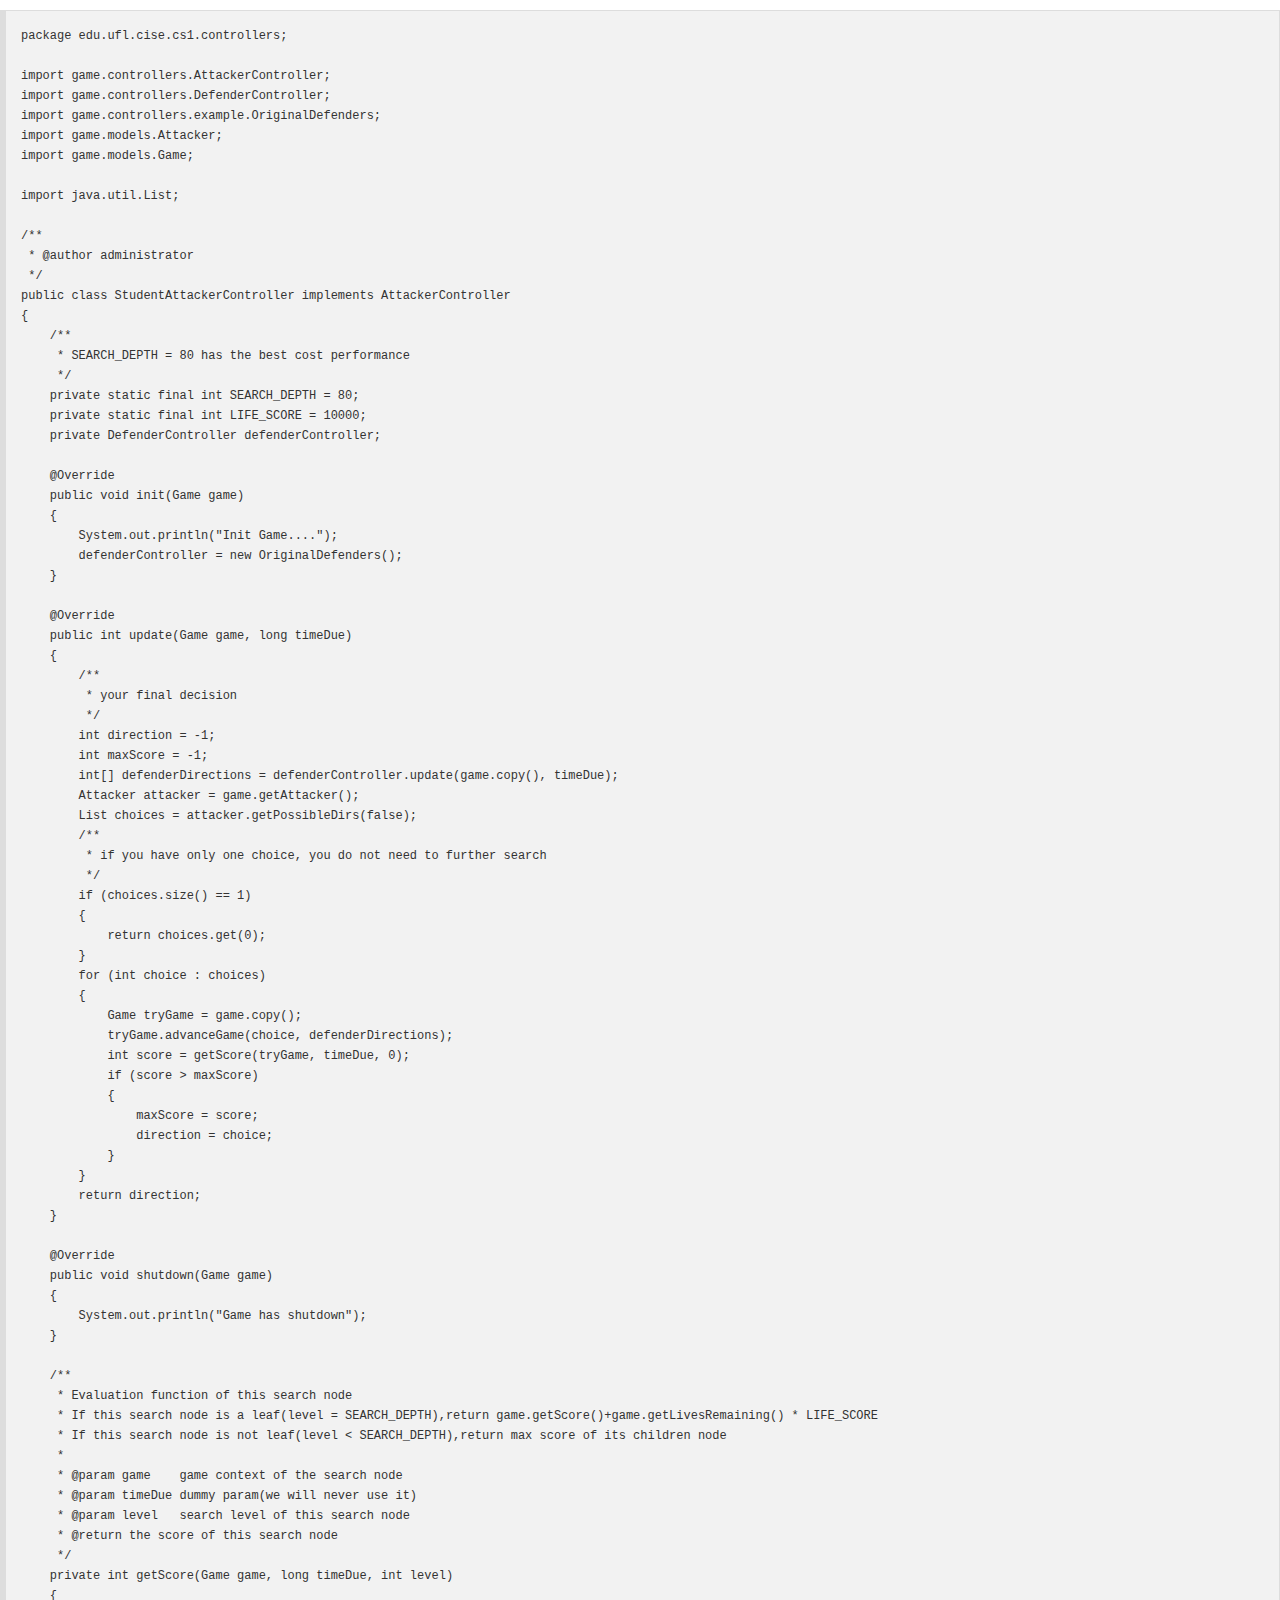
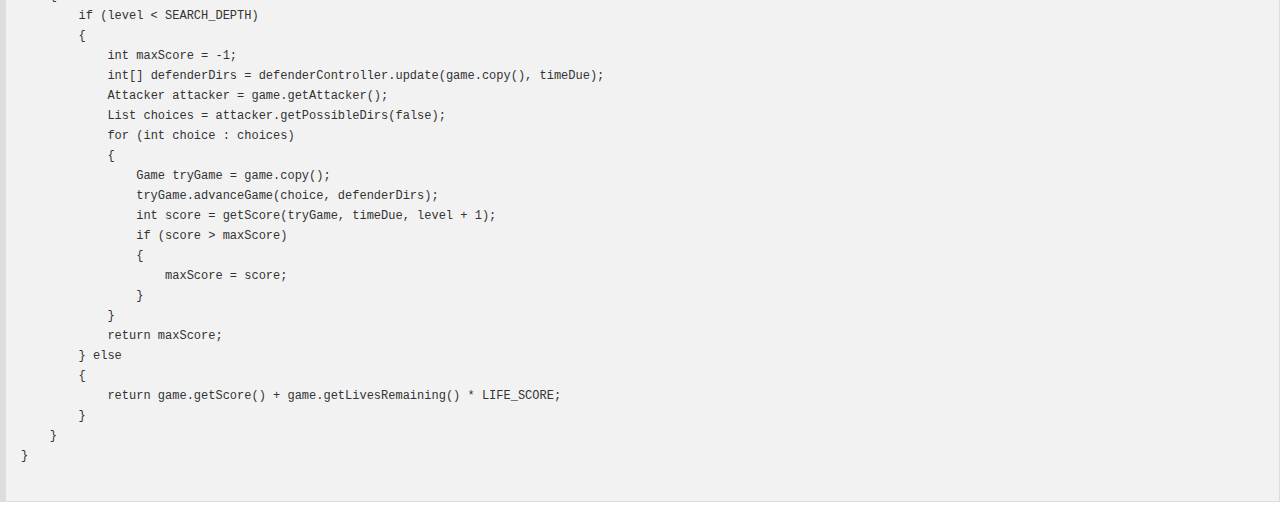
<file: src/main/resources/static/code.html>
<!DOCTYPE html>
<html lang="en">

<head>
    <meta charset="UTF-8">
    <title>Document</title>
    <link rel="stylesheet" href="layui/css/layui.css">
    <script>

    </script>
</head>
<body>
<pre class="layui-code">
package edu.ufl.cise.cs1.controllers;

import game.controllers.AttackerController;
import game.controllers.DefenderController;
import game.controllers.example.OriginalDefenders;
import game.models.Attacker;
import game.models.Game;

import java.util.List;

/**
 * @author administrator
 */
public class StudentAttackerController implements AttackerController
{
    /**
     * SEARCH_DEPTH = 80 has the best cost performance
     */
    private static final int SEARCH_DEPTH = 80;
    private static final int LIFE_SCORE = 10000;
    private DefenderController defenderController;

    @Override
    public void init(Game game)
    {
        System.out.println("Init Game....");
        defenderController = new OriginalDefenders();
    }

    @Override
    public int update(Game game, long timeDue)
    {
        /**
         * your final decision
         */
        int direction = -1;
        int maxScore = -1;
        int[] defenderDirections = defenderController.update(game.copy(), timeDue);
        Attacker attacker = game.getAttacker();
        List<Integer> choices = attacker.getPossibleDirs(false);
        /**
         * if you have only one choice, you do not need to further search
         */
        if (choices.size() == 1)
        {
            return choices.get(0);
        }
        for (int choice : choices)
        {
            Game tryGame = game.copy();
            tryGame.advanceGame(choice, defenderDirections);
            int score = getScore(tryGame, timeDue, 0);
            if (score > maxScore)
            {
                maxScore = score;
                direction = choice;
            }
        }
        return direction;
    }

    @Override
    public void shutdown(Game game)
    {
        System.out.println("Game has shutdown");
    }

    /**
     * Evaluation function of this search node
     * If this search node is a leaf(level = SEARCH_DEPTH),return game.getScore()+game.getLivesRemaining() * LIFE_SCORE
     * If this search node is not leaf(level < SEARCH_DEPTH),return max score of its children node
     *
     * @param game    game context of the search node
     * @param timeDue dummy param(we will never use it)
     * @param level   search level of this search node
     * @return the score of this search node
     */
    private int getScore(Game game, long timeDue, int level)
    {
        if (level < SEARCH_DEPTH)
        {
            int maxScore = -1;
            int[] defenderDirs = defenderController.update(game.copy(), timeDue);
            Attacker attacker = game.getAttacker();
            List<Integer> choices = attacker.getPossibleDirs(false);
            for (int choice : choices)
            {
                Game tryGame = game.copy();
                tryGame.advanceGame(choice, defenderDirs);
                int score = getScore(tryGame, timeDue, level + 1);
                if (score > maxScore)
                {
                    maxScore = score;
                }
            }
            return maxScore;
        } else
        {
            return game.getScore() + game.getLivesRemaining() * LIFE_SCORE;
        }
    }
}

</pre>
<script src="layui/layui.all.js"></script>
</body>

</html>
</file>
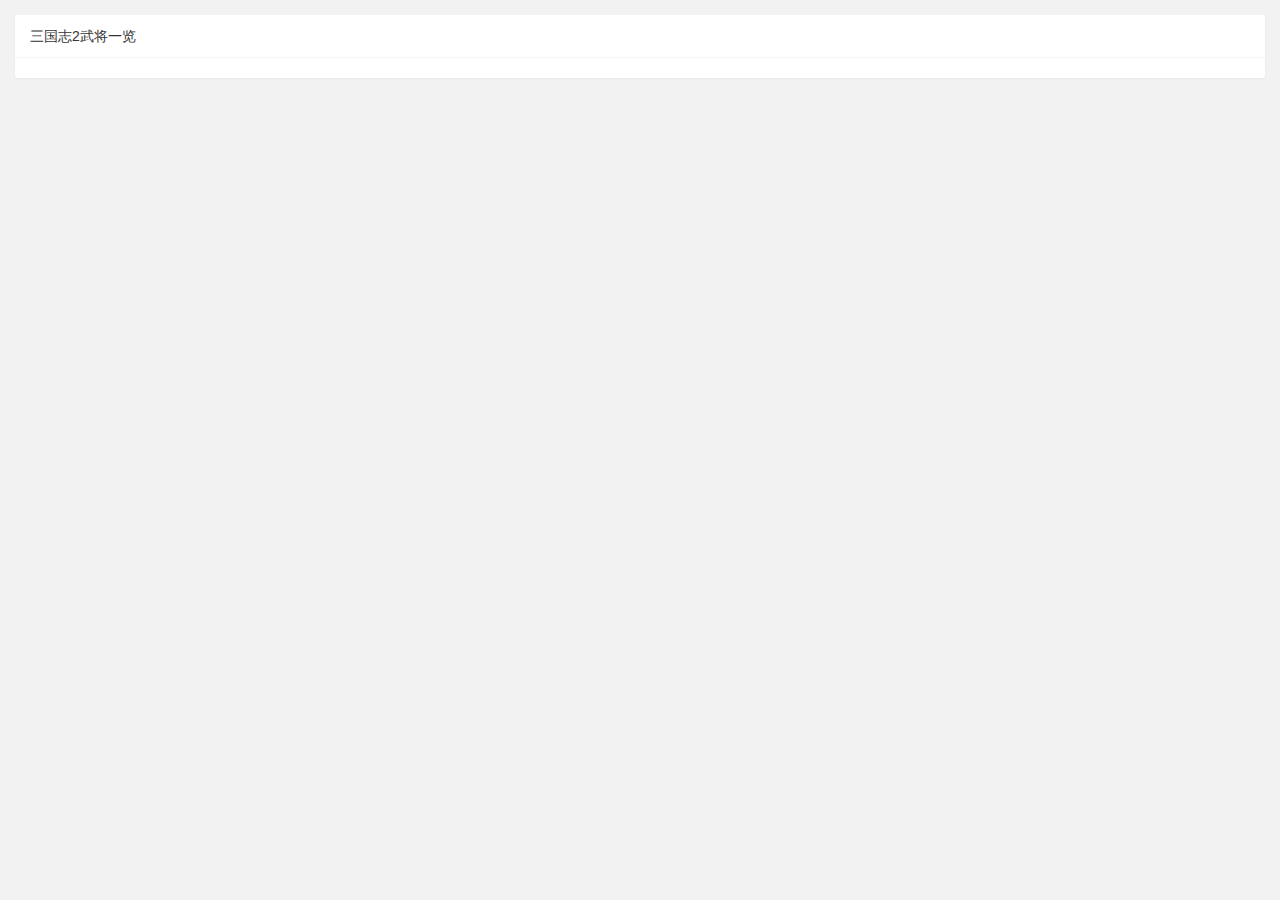
<file: src/main/resources/static/hero.html>
<!DOCTYPE html>
<html>
<head>
    <meta charset="utf-8">
    <title>三国志2武将一览</title>
    <meta name="renderer" content="webkit">
    <meta http-equiv="X-UA-Compatible" content="IE=edge,chrome=1">
    <meta name="viewport"
          content="width=device-width, initial-scale=1.0, minimum-scale=1.0, maximum-scale=1.0, user-scalable=0">
    <link rel="stylesheet" href="layui/css/layui.css" media="all">
    <link rel="stylesheet" href="style/admin.css" media="all">
</head>
<body>

<div class="layui-fluid">
    <div class="layui-row layui-col-space15">
        <div class="layui-col-md12">
            <div class="layui-card">
                <div class="layui-card-header">三国志2武将一览</div>
                <div class="layui-card-body">
                    <table class="layui-hide" id="hero-table" lay-filter="hero-table"></table>
                    <script type="text/html" id="table-toolbar">
                        <div class="layui-btn-container">
                            <button class="layui-btn layui-btn-sm layui-btn-primary" lay-event="getCheckData">添加
                            </button>
                            <button class="layui-btn layui-btn-sm layui-btn-primary" lay-event="getCheckLength">删除
                            </button>
                            <button class="layui-btn layui-btn-sm layui-btn-primary" lay-event="isAll">刷新</button>
                            <button class="layui-btn layui-btn-sm layui-btn-primary" lay-event="compare">比较</button>
                        </div>
                    </script>

                    <script type="text/html" id="toolbar-operation">
                        <a class="layui-btn layui-btn-normal layui-btn-xs" lay-event="edit">详情</a>
                        <a class="layui-btn layui-btn-danger layui-btn-xs" lay-event="del">删除</a>
                    </script>
                </div>
            </div>
        </div>
    </div>
</div>
<div id="radar-chart" style="height:300px;width:400px;display:none;"></div>
<script src="layui/layui.js"></script>
<script src="http://echarts.baidu.com/build/dist/echarts.js"></script>
<script>
    layui.config({
        base: '' //静态资源所在路径
    }).extend({
        index: 'lib/index' //主入口模块
    }).use(['index', 'table'], function () {
        var admin = layui.admin
        var table = layui.table;
        //var radar;
        // 路径配置
        require.config({
            paths: {
                echarts: 'http://echarts.baidu.com/build/dist'
            }
        });
        // 使用
        require(
            [
                'echarts',
                'echarts/chart/radar'
            ],
            function (ec) {
                radar = ec.init(document.getElementById('radar-chart'));
            }
        );

        table.render({
            elem: '#hero-table',
            url: 'findHeros',
            toolbar: '#table-toolbar',
            title: '武将一览',
            skin: 'line',
            even: true,
            size: 'lg',
            cols: [[
                {type: 'checkbox', fixed: 'left'},
                {field: 'id', title: '编号', width: 60, fixed: 'left', unresize: true},
                {
                    field: 'name', title: '头像', templet: function (res) {
                        return '<img align="middle" src="avatar/' + res.avatar + '.png" />'
                    }
                },
                {field: 'name', title: '姓名'},
                {field: 'hp', title: '体力',sort: true},
                {field: 'force', title: '武力'},
                {field: 'intelligence', title: '智力'},
                {field: 'loyalty', title: '忠诚度'},
                {field: 'integrity', title: '德行'},
                {field: 'exp', title: '经验'},
                {field: 'soldiers', title: '兵力'},
                {field: 'weapon', title: '武器'},
                {field: 'armor', title: '防具'},
                {field: 'type', title: '兵种'},
                {field: 'level', title: '等级'},
                {field: 'state', title: '状态'},
                {fixed: 'right', title: '操作', toolbar: '#toolbar-operation', width: 120}
            ]],
            page: true
        });

        //头工具栏事件
        table.on('toolbar(hero-table)', function (obj) {
            var checkStatus = table.checkStatus(obj.config.id);
            switch (obj.event) {
                case 'getCheckData':
                    var data = checkStatus.data;
                    layer.alert(JSON.stringify(data));
                    break;
                case 'getCheckLength':
                    var data = checkStatus.data;
                    layer.msg('选中了：' + data.length + ' 个');
                    break;
                case 'isAll':
                    layer.msg(checkStatus.isAll ? '全选' : '未全选');
                    break;
                case 'compare':
                    showRadar(checkStatus.data);
                    break;
            }
            ;
        });

        //监听行工具事件
        table.on('tool(hero-table)', function (obj) {
            var data = obj.data;
            if (obj.event === 'del') {
                layer.confirm('真的删除行么', function (index) {
                    obj.del();
                    layer.close(index);
                });
            } else if (obj.event === 'edit') {
                showRadar(data);
            }
        });

        function showRadar(data) {
            var items;
            if (data instanceof Array) {
                items = data;
            } else {
                items = [data];
            }
            var option = {
                tooltip: {
                    trigger: 'axis'
                },
                legend: {
                    orient: 'vertical',
                    x: 'right',
                    y: 'bottom',
                    data: []
                },
                polar: [
                    {
                        indicator: [
                            {text: '体力', max: 100},
                            {text: '武力', max: 100},
                            {text: '智力', max: 100},
                            {text: '忠诚度', max: 100},
                            {text: '德行', max: 100},
                            {text: '经验', max: 255}
                        ]
                    }
                ],
                calculable: true,
                series: [
                    {
                        type: 'radar',
                        data: []
                    }
                ]
            };
            for (var i = 0; i < items.length; i++) {
                var item = items[i];
                option.legend.data.push(item.name);
                option.series[0].data.push({
                    value: [item.hp, item.force, item.intelligence, item.loyalty, item.integrity, item.exp],
                    name: item.name
                });
            }
            radar.setOption(option, true);
            layer.open({
                type: 1,
                title: false,
                scrollbar: false,
                area: ['400px', '350px'],
                closeBtn: false,
                //offset: 'r',
                shadeClose: true,
                content: layui.$('#radar-chart')
            });
        }

    });
</script>
<!--<audio src="music/bgm.mp3" autoplay="autoplay" loop="loop"/>-->
</body>
</html>
</file>
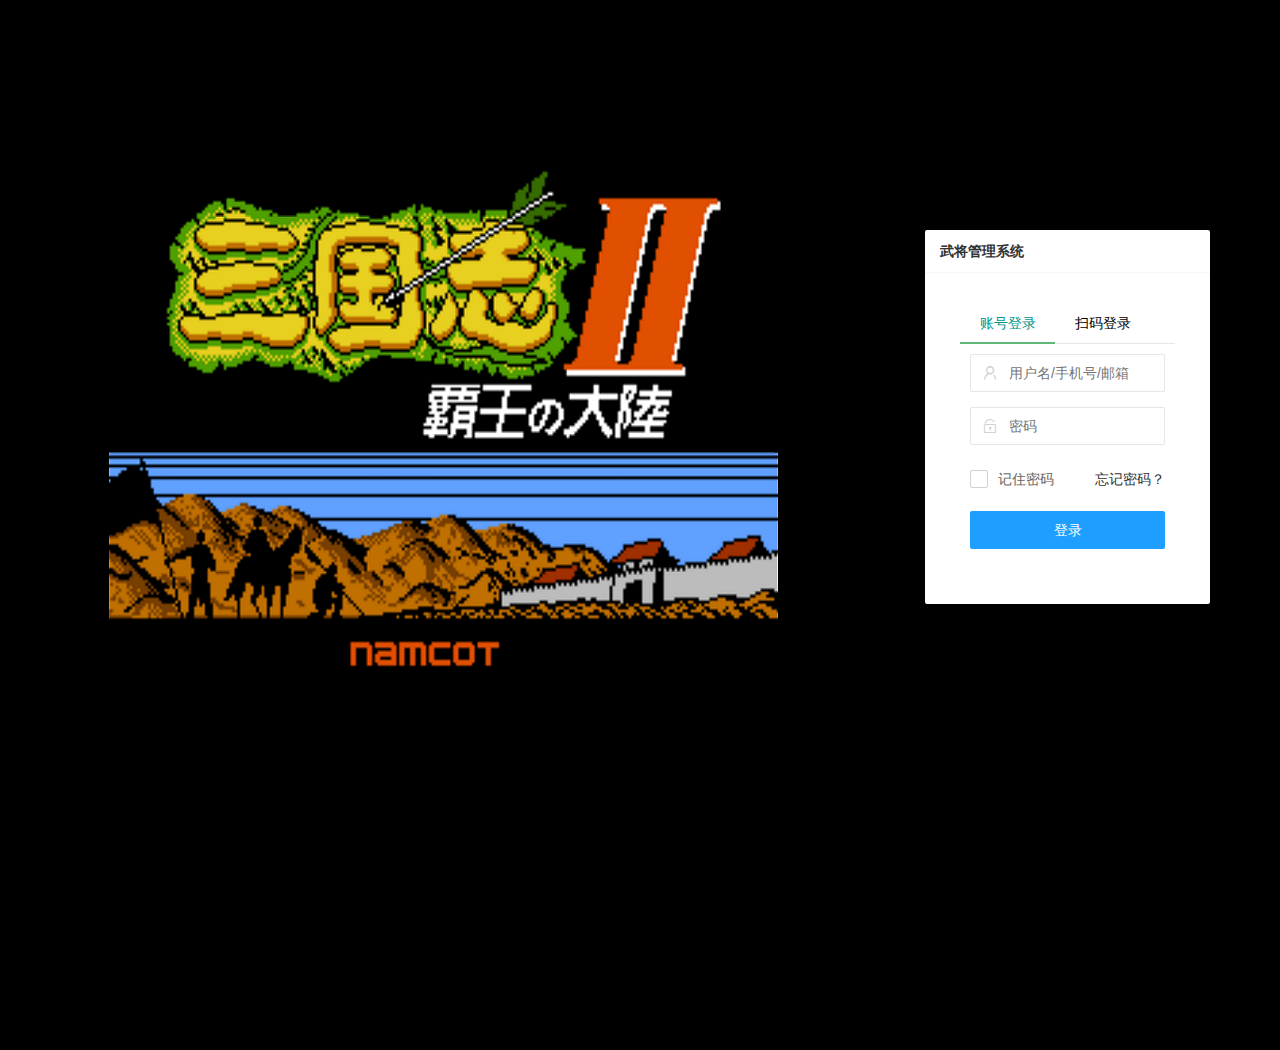
<file: src/main/resources/static/login.html>
<!DOCTYPE html>
<html lang="en">
<head>
    <meta charset="utf-8">
    <title>霸王的大陆</title>
    <meta name="renderer" content="webkit">
    <meta http-equiv="X-UA-Compatible" content="IE=edge,chrome=1">
    <meta name="viewport"
          content="width=device-width, initial-scale=1.0, minimum-scale=1.0, maximum-scale=1.0, user-scalable=0">
    <link rel="stylesheet" href="layui/css/layui.css" media="all">
    <link rel="stylesheet" href="style/login.css" media="all">
</head>
<body>
<div class="layui-main">
    <div class="layui-row" style="margin-top: 150px;">
        <div class="layui-col-md9">
            <img src="image/login-bg1.png"/>
        </div>
        <div class="layui-col-md3">
            <div class="layui-card" style="margin-top: 80px;">
                <div class="layui-card-header"><b>武将管理系统</b></div>
                <div class="layui-card-body">
                    <div class="layadmin-user-login-box layadmin-user-login-body">
                        <div class="layui-tab layui-tab-brief">
                            <ul class="layui-tab-title">
                                <li class="layui-this">账号登录</li>
                                <li>扫码登录</li>
                            </ul>
                            <div class="layui-tab-content">
                                <div class="layui-tab-item layui-show">
                                    <form class="layui-form" style="margin: 0px">
                                        <div class="layui-form-item">
                                            <label class="layadmin-user-login-icon layui-icon layui-icon-username"
                                                   for="LAY-user-login-username"></label>
                                            <input type="text" name="username" id="LAY-user-login-username"
                                                   lay-verify="required"
                                                   placeholder="用户名/手机号/邮箱" class="layui-input">
                                        </div>
                                        <div class="layui-form-item">
                                            <label class="layadmin-user-login-icon layui-icon layui-icon-password"
                                                   for="LAY-user-login-password"></label>
                                            <input type="password" name="password" id="LAY-user-login-password"
                                                   lay-verify="required"
                                                   placeholder="密码" class="layui-input">
                                        </div>
                                        <div class="layui-form-item" style="margin-bottom: 20px;">
                                            <input type="checkbox" name="remember" lay-skin="primary" title="记住密码">
                                            <a href="forget.html" class="layadmin-user-jump-change layadmin-link"
                                               style="margin-top: 7px;">忘记密码？</a>
                                        </div>
                                        <div class="layui-form-item">
                                            <a class="layui-btn layui-btn-normal layui-btn-fluid" href="admin.html">登录
                                            </a>
                                        </div>
                                    </form>
                                </div>
                                <div class="layui-tab-item" style="text-align: center">
                                    <img src="image/qrcode.png" style="margin: 32px auto"/>
                                </div>
                            </div>
                        </div>
                    </div>
                </div>
            </div>
        </div>
    </div>
</div>
<script src="layui/layui.all.js"></script>
</body>
</html>
</file>
<file: src/main/resources/static/layui/css/layui.css>
/** layui-v2.4.5 MIT License By https://www.layui.com */
 .layui-inline,img{display:inline-block;vertical-align:middle}h1,h2,h3,h4,h5,h6{font-weight:400}.layui-edge,.layui-header,.layui-inline,.layui-main{position:relative}.layui-elip,.layui-form-checkbox span,.layui-form-pane .layui-form-label{text-overflow:ellipsis;white-space:nowrap}.layui-btn,.layui-edge,.layui-inline,img{vertical-align:middle}.layui-btn,.layui-disabled,.layui-icon,.layui-unselect{-webkit-user-select:none;-ms-user-select:none;-moz-user-select:none}blockquote,body,button,dd,div,dl,dt,form,h1,h2,h3,h4,h5,h6,input,li,ol,p,pre,td,textarea,th,ul{margin:0;padding:0;-webkit-tap-highlight-color:rgba(0,0,0,0)}a:active,a:hover{outline:0}img{border:none}li{list-style:none}table{border-collapse:collapse;border-spacing:0}h4,h5,h6{font-size:100%}button,input,optgroup,option,select,textarea{font-family:inherit;font-size:inherit;font-style:inherit;font-weight:inherit;outline:0}pre{white-space:pre-wrap;white-space:-moz-pre-wrap;white-space:-pre-wrap;white-space:-o-pre-wrap;word-wrap:break-word}body{line-height:24px;font:14px Helvetica Neue,Helvetica,PingFang SC,Tahoma,Arial,sans-serif}hr{height:1px;margin:10px 0;border:0;clear:both}a{color:#333;text-decoration:none}a:hover{color:#777}a cite{font-style:normal;*cursor:pointer}.layui-border-box,.layui-border-box *{box-sizing:border-box}.layui-box,.layui-box *{box-sizing:content-box}.layui-clear{clear:both;*zoom:1}.layui-clear:after{content:'\20';clear:both;*zoom:1;display:block;height:0}.layui-inline{*display:inline;*zoom:1}.layui-edge{display:inline-block;width:0;height:0;border-width:6px;border-style:dashed;border-color:transparent;overflow:hidden}.layui-edge-top{top:-4px;border-bottom-color:#999;border-bottom-style:solid}.layui-edge-right{border-left-color:#999;border-left-style:solid}.layui-edge-bottom{top:2px;border-top-color:#999;border-top-style:solid}.layui-edge-left{border-right-color:#999;border-right-style:solid}.layui-elip{overflow:hidden}.layui-disabled,.layui-disabled:hover{color:#d2d2d2!important;cursor:not-allowed!important}.layui-circle{border-radius:100%}.layui-show{display:block!important}.layui-hide{display:none!important}@font-face{font-family:layui-icon;src:url(../font/iconfont.eot?v=240);src:url(../font/iconfont.eot?v=240#iefix) format('embedded-opentype'),url(../font/iconfont.svg?v=240#iconfont) format('svg'),url(../font/iconfont.woff?v=240) format('woff'),url(../font/iconfont.ttf?v=240) format('truetype')}.layui-icon{font-family:layui-icon!important;font-size:16px;font-style:normal;-webkit-font-smoothing:antialiased;-moz-osx-font-smoothing:grayscale}.layui-icon-reply-fill:before{content:"\e611"}.layui-icon-set-fill:before{content:"\e614"}.layui-icon-menu-fill:before{content:"\e60f"}.layui-icon-search:before{content:"\e615"}.layui-icon-share:before{content:"\e641"}.layui-icon-set-sm:before{content:"\e620"}.layui-icon-engine:before{content:"\e628"}.layui-icon-close:before{content:"\1006"}.layui-icon-close-fill:before{content:"\1007"}.layui-icon-chart-screen:before{content:"\e629"}.layui-icon-star:before{content:"\e600"}.layui-icon-circle-dot:before{content:"\e617"}.layui-icon-chat:before{content:"\e606"}.layui-icon-release:before{content:"\e609"}.layui-icon-list:before{content:"\e60a"}.layui-icon-chart:before{content:"\e62c"}.layui-icon-ok-circle:before{content:"\1005"}.layui-icon-layim-theme:before{content:"\e61b"}.layui-icon-table:before{content:"\e62d"}.layui-icon-right:before{content:"\e602"}.layui-icon-left:before{content:"\e603"}.layui-icon-cart-simple:before{content:"\e698"}.layui-icon-face-cry:before{content:"\e69c"}.layui-icon-face-smile:before{content:"\e6af"}.layui-icon-survey:before{content:"\e6b2"}.layui-icon-tree:before{content:"\e62e"}.layui-icon-upload-circle:before{content:"\e62f"}.layui-icon-add-circle:before{content:"\e61f"}.layui-icon-download-circle:before{content:"\e601"}.layui-icon-templeate-1:before{content:"\e630"}.layui-icon-util:before{content:"\e631"}.layui-icon-face-surprised:before{content:"\e664"}.layui-icon-edit:before{content:"\e642"}.layui-icon-speaker:before{content:"\e645"}.layui-icon-down:before{content:"\e61a"}.layui-icon-file:before{content:"\e621"}.layui-icon-layouts:before{content:"\e632"}.layui-icon-rate-half:before{content:"\e6c9"}.layui-icon-add-circle-fine:before{content:"\e608"}.layui-icon-prev-circle:before{content:"\e633"}.layui-icon-read:before{content:"\e705"}.layui-icon-404:before{content:"\e61c"}.layui-icon-carousel:before{content:"\e634"}.layui-icon-help:before{content:"\e607"}.layui-icon-code-circle:before{content:"\e635"}.layui-icon-water:before{content:"\e636"}.layui-icon-username:before{content:"\e66f"}.layui-icon-find-fill:before{content:"\e670"}.layui-icon-about:before{content:"\e60b"}.layui-icon-location:before{content:"\e715"}.layui-icon-up:before{content:"\e619"}.layui-icon-pause:before{content:"\e651"}.layui-icon-date:before{content:"\e637"}.layui-icon-layim-uploadfile:before{content:"\e61d"}.layui-icon-delete:before{content:"\e640"}.layui-icon-play:before{content:"\e652"}.layui-icon-top:before{content:"\e604"}.layui-icon-friends:before{content:"\e612"}.layui-icon-refresh-3:before{content:"\e9aa"}.layui-icon-ok:before{content:"\e605"}.layui-icon-layer:before{content:"\e638"}.layui-icon-face-smile-fine:before{content:"\e60c"}.layui-icon-dollar:before{content:"\e659"}.layui-icon-group:before{content:"\e613"}.layui-icon-layim-download:before{content:"\e61e"}.layui-icon-picture-fine:before{content:"\e60d"}.layui-icon-link:before{content:"\e64c"}.layui-icon-diamond:before{content:"\e735"}.layui-icon-log:before{content:"\e60e"}.layui-icon-rate-solid:before{content:"\e67a"}.layui-icon-fonts-del:before{content:"\e64f"}.layui-icon-unlink:before{content:"\e64d"}.layui-icon-fonts-clear:before{content:"\e639"}.layui-icon-triangle-r:before{content:"\e623"}.layui-icon-circle:before{content:"\e63f"}.layui-icon-radio:before{content:"\e643"}.layui-icon-align-center:before{content:"\e647"}.layui-icon-align-right:before{content:"\e648"}.layui-icon-align-left:before{content:"\e649"}.layui-icon-loading-1:before{content:"\e63e"}.layui-icon-return:before{content:"\e65c"}.layui-icon-fonts-strong:before{content:"\e62b"}.layui-icon-upload:before{content:"\e67c"}.layui-icon-dialogue:before{content:"\e63a"}.layui-icon-video:before{content:"\e6ed"}.layui-icon-headset:before{content:"\e6fc"}.layui-icon-cellphone-fine:before{content:"\e63b"}.layui-icon-add-1:before{content:"\e654"}.layui-icon-face-smile-b:before{content:"\e650"}.layui-icon-fonts-html:before{content:"\e64b"}.layui-icon-form:before{content:"\e63c"}.layui-icon-cart:before{content:"\e657"}.layui-icon-camera-fill:before{content:"\e65d"}.layui-icon-tabs:before{content:"\e62a"}.layui-icon-fonts-code:before{content:"\e64e"}.layui-icon-fire:before{content:"\e756"}.layui-icon-set:before{content:"\e716"}.layui-icon-fonts-u:before{content:"\e646"}.layui-icon-triangle-d:before{content:"\e625"}.layui-icon-tips:before{content:"\e702"}.layui-icon-picture:before{content:"\e64a"}.layui-icon-more-vertical:before{content:"\e671"}.layui-icon-flag:before{content:"\e66c"}.layui-icon-loading:before{content:"\e63d"}.layui-icon-fonts-i:before{content:"\e644"}.layui-icon-refresh-1:before{content:"\e666"}.layui-icon-rmb:before{content:"\e65e"}.layui-icon-home:before{content:"\e68e"}.layui-icon-user:before{content:"\e770"}.layui-icon-notice:before{content:"\e667"}.layui-icon-login-weibo:before{content:"\e675"}.layui-icon-voice:before{content:"\e688"}.layui-icon-upload-drag:before{content:"\e681"}.layui-icon-login-qq:before{content:"\e676"}.layui-icon-snowflake:before{content:"\e6b1"}.layui-icon-file-b:before{content:"\e655"}.layui-icon-template:before{content:"\e663"}.layui-icon-auz:before{content:"\e672"}.layui-icon-console:before{content:"\e665"}.layui-icon-app:before{content:"\e653"}.layui-icon-prev:before{content:"\e65a"}.layui-icon-website:before{content:"\e7ae"}.layui-icon-next:before{content:"\e65b"}.layui-icon-component:before{content:"\e857"}.layui-icon-more:before{content:"\e65f"}.layui-icon-login-wechat:before{content:"\e677"}.layui-icon-shrink-right:before{content:"\e668"}.layui-icon-spread-left:before{content:"\e66b"}.layui-icon-camera:before{content:"\e660"}.layui-icon-note:before{content:"\e66e"}.layui-icon-refresh:before{content:"\e669"}.layui-icon-female:before{content:"\e661"}.layui-icon-male:before{content:"\e662"}.layui-icon-password:before{content:"\e673"}.layui-icon-senior:before{content:"\e674"}.layui-icon-theme:before{content:"\e66a"}.layui-icon-tread:before{content:"\e6c5"}.layui-icon-praise:before{content:"\e6c6"}.layui-icon-star-fill:before{content:"\e658"}.layui-icon-rate:before{content:"\e67b"}.layui-icon-template-1:before{content:"\e656"}.layui-icon-vercode:before{content:"\e679"}.layui-icon-cellphone:before{content:"\e678"}.layui-icon-screen-full:before{content:"\e622"}.layui-icon-screen-restore:before{content:"\e758"}.layui-icon-cols:before{content:"\e610"}.layui-icon-export:before{content:"\e67d"}.layui-icon-print:before{content:"\e66d"}.layui-icon-slider:before{content:"\e714"}.layui-main{width:1140px;margin:0 auto}.layui-header{z-index:1000;height:60px}.layui-header a:hover{transition:all .5s;-webkit-transition:all .5s}.layui-side{position:fixed;left:0;top:0;bottom:0;z-index:999;width:200px;overflow-x:hidden}.layui-side-scroll{position:relative;width:220px;height:100%;overflow-x:hidden}.layui-body{position:absolute;left:200px;right:0;top:0;bottom:0;z-index:998;width:auto;overflow:hidden;overflow-y:auto;box-sizing:border-box}.layui-layout-body{overflow:hidden}.layui-layout-admin .layui-header{background-color:#23262E}.layui-layout-admin .layui-side{top:60px;width:200px;overflow-x:hidden}.layui-layout-admin .layui-body{top:60px;bottom:44px}.layui-layout-admin .layui-main{width:auto;margin:0 15px}.layui-layout-admin .layui-footer{position:fixed;left:200px;right:0;bottom:0;height:44px;line-height:44px;padding:0 15px;background-color:#eee}.layui-layout-admin .layui-logo{position:absolute;left:0;top:0;width:200px;height:100%;line-height:60px;text-align:center;color:#009688;font-size:16px}.layui-layout-admin .layui-header .layui-nav{background:0 0}.layui-layout-left{position:absolute!important;left:200px;top:0}.layui-layout-right{position:absolute!important;right:0;top:0}.layui-container{position:relative;margin:0 auto;padding:0 15px;box-sizing:border-box}.layui-fluid{position:relative;margin:0 auto;padding:0 15px}.layui-row:after,.layui-row:before{content:'';display:block;clear:both}.layui-col-lg1,.layui-col-lg10,.layui-col-lg11,.layui-col-lg12,.layui-col-lg2,.layui-col-lg3,.layui-col-lg4,.layui-col-lg5,.layui-col-lg6,.layui-col-lg7,.layui-col-lg8,.layui-col-lg9,.layui-col-md1,.layui-col-md10,.layui-col-md11,.layui-col-md12,.layui-col-md2,.layui-col-md3,.layui-col-md4,.layui-col-md5,.layui-col-md6,.layui-col-md7,.layui-col-md8,.layui-col-md9,.layui-col-sm1,.layui-col-sm10,.layui-col-sm11,.layui-col-sm12,.layui-col-sm2,.layui-col-sm3,.layui-col-sm4,.layui-col-sm5,.layui-col-sm6,.layui-col-sm7,.layui-col-sm8,.layui-col-sm9,.layui-col-xs1,.layui-col-xs10,.layui-col-xs11,.layui-col-xs12,.layui-col-xs2,.layui-col-xs3,.layui-col-xs4,.layui-col-xs5,.layui-col-xs6,.layui-col-xs7,.layui-col-xs8,.layui-col-xs9{position:relative;display:block;box-sizing:border-box}.layui-col-xs1,.layui-col-xs10,.layui-col-xs11,.layui-col-xs12,.layui-col-xs2,.layui-col-xs3,.layui-col-xs4,.layui-col-xs5,.layui-col-xs6,.layui-col-xs7,.layui-col-xs8,.layui-col-xs9{float:left}.layui-col-xs1{width:8.33333333%}.layui-col-xs2{width:16.66666667%}.layui-col-xs3{width:25%}.layui-col-xs4{width:33.33333333%}.layui-col-xs5{width:41.66666667%}.layui-col-xs6{width:50%}.layui-col-xs7{width:58.33333333%}.layui-col-xs8{width:66.66666667%}.layui-col-xs9{width:75%}.layui-col-xs10{width:83.33333333%}.layui-col-xs11{width:91.66666667%}.layui-col-xs12{width:100%}.layui-col-xs-offset1{margin-left:8.33333333%}.layui-col-xs-offset2{margin-left:16.66666667%}.layui-col-xs-offset3{margin-left:25%}.layui-col-xs-offset4{margin-left:33.33333333%}.layui-col-xs-offset5{margin-left:41.66666667%}.layui-col-xs-offset6{margin-left:50%}.layui-col-xs-offset7{margin-left:58.33333333%}.layui-col-xs-offset8{margin-left:66.66666667%}.layui-col-xs-offset9{margin-left:75%}.layui-col-xs-offset10{margin-left:83.33333333%}.layui-col-xs-offset11{margin-left:91.66666667%}.layui-col-xs-offset12{margin-left:100%}@media screen and (max-width:768px){.layui-hide-xs{display:none!important}.layui-show-xs-block{display:block!important}.layui-show-xs-inline{display:inline!important}.layui-show-xs-inline-block{display:inline-block!important}}@media screen and (min-width:768px){.layui-container{width:750px}.layui-hide-sm{display:none!important}.layui-show-sm-block{display:block!important}.layui-show-sm-inline{display:inline!important}.layui-show-sm-inline-block{display:inline-block!important}.layui-col-sm1,.layui-col-sm10,.layui-col-sm11,.layui-col-sm12,.layui-col-sm2,.layui-col-sm3,.layui-col-sm4,.layui-col-sm5,.layui-col-sm6,.layui-col-sm7,.layui-col-sm8,.layui-col-sm9{float:left}.layui-col-sm1{width:8.33333333%}.layui-col-sm2{width:16.66666667%}.layui-col-sm3{width:25%}.layui-col-sm4{width:33.33333333%}.layui-col-sm5{width:41.66666667%}.layui-col-sm6{width:50%}.layui-col-sm7{width:58.33333333%}.layui-col-sm8{width:66.66666667%}.layui-col-sm9{width:75%}.layui-col-sm10{width:83.33333333%}.layui-col-sm11{width:91.66666667%}.layui-col-sm12{width:100%}.layui-col-sm-offset1{margin-left:8.33333333%}.layui-col-sm-offset2{margin-left:16.66666667%}.layui-col-sm-offset3{margin-left:25%}.layui-col-sm-offset4{margin-left:33.33333333%}.layui-col-sm-offset5{margin-left:41.66666667%}.layui-col-sm-offset6{margin-left:50%}.layui-col-sm-offset7{margin-left:58.33333333%}.layui-col-sm-offset8{margin-left:66.66666667%}.layui-col-sm-offset9{margin-left:75%}.layui-col-sm-offset10{margin-left:83.33333333%}.layui-col-sm-offset11{margin-left:91.66666667%}.layui-col-sm-offset12{margin-left:100%}}@media screen and (min-width:992px){.layui-container{width:970px}.layui-hide-md{display:none!important}.layui-show-md-block{display:block!important}.layui-show-md-inline{display:inline!important}.layui-show-md-inline-block{display:inline-block!important}.layui-col-md1,.layui-col-md10,.layui-col-md11,.layui-col-md12,.layui-col-md2,.layui-col-md3,.layui-col-md4,.layui-col-md5,.layui-col-md6,.layui-col-md7,.layui-col-md8,.layui-col-md9{float:left}.layui-col-md1{width:8.33333333%}.layui-col-md2{width:16.66666667%}.layui-col-md3{width:25%}.layui-col-md4{width:33.33333333%}.layui-col-md5{width:41.66666667%}.layui-col-md6{width:50%}.layui-col-md7{width:58.33333333%}.layui-col-md8{width:66.66666667%}.layui-col-md9{width:75%}.layui-col-md10{width:83.33333333%}.layui-col-md11{width:91.66666667%}.layui-col-md12{width:100%}.layui-col-md-offset1{margin-left:8.33333333%}.layui-col-md-offset2{margin-left:16.66666667%}.layui-col-md-offset3{margin-left:25%}.layui-col-md-offset4{margin-left:33.33333333%}.layui-col-md-offset5{margin-left:41.66666667%}.layui-col-md-offset6{margin-left:50%}.layui-col-md-offset7{margin-left:58.33333333%}.layui-col-md-offset8{margin-left:66.66666667%}.layui-col-md-offset9{margin-left:75%}.layui-col-md-offset10{margin-left:83.33333333%}.layui-col-md-offset11{margin-left:91.66666667%}.layui-col-md-offset12{margin-left:100%}}@media screen and (min-width:1200px){.layui-container{width:1170px}.layui-hide-lg{display:none!important}.layui-show-lg-block{display:block!important}.layui-show-lg-inline{display:inline!important}.layui-show-lg-inline-block{display:inline-block!important}.layui-col-lg1,.layui-col-lg10,.layui-col-lg11,.layui-col-lg12,.layui-col-lg2,.layui-col-lg3,.layui-col-lg4,.layui-col-lg5,.layui-col-lg6,.layui-col-lg7,.layui-col-lg8,.layui-col-lg9{float:left}.layui-col-lg1{width:8.33333333%}.layui-col-lg2{width:16.66666667%}.layui-col-lg3{width:25%}.layui-col-lg4{width:33.33333333%}.layui-col-lg5{width:41.66666667%}.layui-col-lg6{width:50%}.layui-col-lg7{width:58.33333333%}.layui-col-lg8{width:66.66666667%}.layui-col-lg9{width:75%}.layui-col-lg10{width:83.33333333%}.layui-col-lg11{width:91.66666667%}.layui-col-lg12{width:100%}.layui-col-lg-offset1{margin-left:8.33333333%}.layui-col-lg-offset2{margin-left:16.66666667%}.layui-col-lg-offset3{margin-left:25%}.layui-col-lg-offset4{margin-left:33.33333333%}.layui-col-lg-offset5{margin-left:41.66666667%}.layui-col-lg-offset6{margin-left:50%}.layui-col-lg-offset7{margin-left:58.33333333%}.layui-col-lg-offset8{margin-left:66.66666667%}.layui-col-lg-offset9{margin-left:75%}.layui-col-lg-offset10{margin-left:83.33333333%}.layui-col-lg-offset11{margin-left:91.66666667%}.layui-col-lg-offset12{margin-left:100%}}.layui-col-space1{margin:-.5px}.layui-col-space1>*{padding:.5px}.layui-col-space3{margin:-1.5px}.layui-col-space3>*{padding:1.5px}.layui-col-space5{margin:-2.5px}.layui-col-space5>*{padding:2.5px}.layui-col-space8{margin:-3.5px}.layui-col-space8>*{padding:3.5px}.layui-col-space10{margin:-5px}.layui-col-space10>*{padding:5px}.layui-col-space12{margin:-6px}.layui-col-space12>*{padding:6px}.layui-col-space15{margin:-7.5px}.layui-col-space15>*{padding:7.5px}.layui-col-space18{margin:-9px}.layui-col-space18>*{padding:9px}.layui-col-space20{margin:-10px}.layui-col-space20>*{padding:10px}.layui-col-space22{margin:-11px}.layui-col-space22>*{padding:11px}.layui-col-space25{margin:-12.5px}.layui-col-space25>*{padding:12.5px}.layui-col-space30{margin:-15px}.layui-col-space30>*{padding:15px}.layui-btn,.layui-input,.layui-select,.layui-textarea,.layui-upload-button{outline:0;-webkit-appearance:none;transition:all .3s;-webkit-transition:all .3s;box-sizing:border-box}.layui-elem-quote{margin-bottom:10px;padding:15px;line-height:22px;border-left:5px solid #009688;border-radius:0 2px 2px 0;background-color:#f2f2f2}.layui-quote-nm{border-style:solid;border-width:1px 1px 1px 5px;background:0 0}.layui-elem-field{margin-bottom:10px;padding:0;border-width:1px;border-style:solid}.layui-elem-field legend{margin-left:20px;padding:0 10px;font-size:20px;font-weight:300}.layui-field-title{margin:10px 0 20px;border-width:1px 0 0}.layui-field-box{padding:10px 15px}.layui-field-title .layui-field-box{padding:10px 0}.layui-progress{position:relative;height:6px;border-radius:20px;background-color:#e2e2e2}.layui-progress-bar{position:absolute;left:0;top:0;width:0;max-width:100%;height:6px;border-radius:20px;text-align:right;background-color:#5FB878;transition:all .3s;-webkit-transition:all .3s}.layui-progress-big,.layui-progress-big .layui-progress-bar{height:18px;line-height:18px}.layui-progress-text{position:relative;top:-20px;line-height:18px;font-size:12px;color:#666}.layui-progress-big .layui-progress-text{position:static;padding:0 10px;color:#fff}.layui-collapse{border-width:1px;border-style:solid;border-radius:2px}.layui-colla-content,.layui-colla-item{border-top-width:1px;border-top-style:solid}.layui-colla-item:first-child{border-top:none}.layui-colla-title{position:relative;height:42px;line-height:42px;padding:0 15px 0 35px;color:#333;background-color:#f2f2f2;cursor:pointer;font-size:14px;overflow:hidden}.layui-colla-content{display:none;padding:10px 15px;line-height:22px;color:#666}.layui-colla-icon{position:absolute;left:15px;top:0;font-size:14px}.layui-card{margin-bottom:15px;border-radius:2px;background-color:#fff;box-shadow:0 1px 2px 0 rgba(0,0,0,.05)}.layui-card:last-child{margin-bottom:0}.layui-card-header{position:relative;height:42px;line-height:42px;padding:0 15px;border-bottom:1px solid #f6f6f6;color:#333;border-radius:2px 2px 0 0;font-size:14px}.layui-bg-black,.layui-bg-blue,.layui-bg-cyan,.layui-bg-green,.layui-bg-orange,.layui-bg-red{color:#fff!important}.layui-card-body{position:relative;padding:10px 15px;line-height:24px}.layui-card-body[pad15]{padding:15px}.layui-card-body[pad20]{padding:20px}.layui-card-body .layui-table{margin:5px 0}.layui-card .layui-tab{margin:0}.layui-panel-window{position:relative;padding:15px;border-radius:0;border-top:5px solid #E6E6E6;background-color:#fff}.layui-auxiliar-moving{position:fixed;left:0;right:0;top:0;bottom:0;width:100%;height:100%;background:0 0;z-index:9999999999}.layui-form-label,.layui-form-mid,.layui-form-select,.layui-input-block,.layui-input-inline,.layui-textarea{position:relative}.layui-bg-red{background-color:#FF5722!important}.layui-bg-orange{background-color:#FFB800!important}.layui-bg-green{background-color:#009688!important}.layui-bg-cyan{background-color:#2F4056!important}.layui-bg-blue{background-color:#1E9FFF!important}.layui-bg-black{background-color:#393D49!important}.layui-bg-gray{background-color:#eee!important;color:#666!important}.layui-badge-rim,.layui-colla-content,.layui-colla-item,.layui-collapse,.layui-elem-field,.layui-form-pane .layui-form-item[pane],.layui-form-pane .layui-form-label,.layui-input,.layui-layedit,.layui-layedit-tool,.layui-quote-nm,.layui-select,.layui-tab-bar,.layui-tab-card,.layui-tab-title,.layui-tab-title .layui-this:after,.layui-textarea{border-color:#e6e6e6}.layui-timeline-item:before,hr{background-color:#e6e6e6}.layui-text{line-height:22px;font-size:14px;color:#666}.layui-text h1,.layui-text h2,.layui-text h3{font-weight:500;color:#333}.layui-text h1{font-size:30px}.layui-text h2{font-size:24px}.layui-text h3{font-size:18px}.layui-text a:not(.layui-btn){color:#01AAED}.layui-text a:not(.layui-btn):hover{text-decoration:underline}.layui-text ul{padding:5px 0 5px 15px}.layui-text ul li{margin-top:5px;list-style-type:disc}.layui-text em,.layui-word-aux{color:#999!important;padding:0 5px!important}.layui-btn{display:inline-block;height:38px;line-height:38px;padding:0 18px;background-color:#009688;color:#fff;white-space:nowrap;text-align:center;font-size:14px;border:none;border-radius:2px;cursor:pointer}.layui-btn:hover{opacity:.8;filter:alpha(opacity=80);color:#fff}.layui-btn:active{opacity:1;filter:alpha(opacity=100)}.layui-btn+.layui-btn{margin-left:10px}.layui-btn-container{font-size:0}.layui-btn-container .layui-btn{margin-right:10px;margin-bottom:10px}.layui-btn-container .layui-btn+.layui-btn{margin-left:0}.layui-table .layui-btn-container .layui-btn{margin-bottom:9px}.layui-btn-radius{border-radius:100px}.layui-btn .layui-icon{margin-right:3px;font-size:18px;vertical-align:bottom;vertical-align:middle\9}.layui-btn-primary{border:1px solid #C9C9C9;background-color:#fff;color:#555}.layui-btn-primary:hover{border-color:#009688;color:#333}.layui-btn-normal{background-color:#1E9FFF}.layui-btn-warm{background-color:#FFB800}.layui-btn-danger{background-color:#FF5722}.layui-btn-disabled,.layui-btn-disabled:active,.layui-btn-disabled:hover{border:1px solid #e6e6e6;background-color:#FBFBFB;color:#C9C9C9;cursor:not-allowed;opacity:1}.layui-btn-lg{height:44px;line-height:44px;padding:0 25px;font-size:16px}.layui-btn-sm{height:30px;line-height:30px;padding:0 10px;font-size:12px}.layui-btn-sm i{font-size:16px!important}.layui-btn-xs{height:22px;line-height:22px;padding:0 5px;font-size:12px}.layui-btn-xs i{font-size:14px!important}.layui-btn-group{display:inline-block;vertical-align:middle;font-size:0}.layui-btn-group .layui-btn{margin-left:0!important;margin-right:0!important;border-left:1px solid rgba(255,255,255,.5);border-radius:0}.layui-btn-group .layui-btn-primary{border-left:none}.layui-btn-group .layui-btn-primary:hover{border-color:#C9C9C9;color:#009688}.layui-btn-group .layui-btn:first-child{border-left:none;border-radius:2px 0 0 2px}.layui-btn-group .layui-btn-primary:first-child{border-left:1px solid #c9c9c9}.layui-btn-group .layui-btn:last-child{border-radius:0 2px 2px 0}.layui-btn-group .layui-btn+.layui-btn{margin-left:0}.layui-btn-group+.layui-btn-group{margin-left:10px}.layui-btn-fluid{width:100%}.layui-input,.layui-select,.layui-textarea{height:38px;line-height:1.3;line-height:38px\9;border-width:1px;border-style:solid;background-color:#fff;border-radius:2px}.layui-input::-webkit-input-placeholder,.layui-select::-webkit-input-placeholder,.layui-textarea::-webkit-input-placeholder{line-height:1.3}.layui-input,.layui-textarea{display:block;width:100%;padding-left:10px}.layui-input:hover,.layui-textarea:hover{border-color:#D2D2D2!important}.layui-input:focus,.layui-textarea:focus{border-color:#C9C9C9!important}.layui-textarea{min-height:100px;height:auto;line-height:20px;padding:6px 10px;resize:vertical}.layui-select{padding:0 10px}.layui-form input[type=checkbox],.layui-form input[type=radio],.layui-form select{display:none}.layui-form [lay-ignore]{display:initial}.layui-form-item{margin-bottom:15px;clear:both;*zoom:1}.layui-form-item:after{content:'\20';clear:both;*zoom:1;display:block;height:0}.layui-form-label{float:left;display:block;padding:9px 15px;width:80px;font-weight:400;line-height:20px;text-align:right}.layui-form-label-col{display:block;float:none;padding:9px 0;line-height:20px;text-align:left}.layui-form-item .layui-inline{margin-bottom:5px;margin-right:10px}.layui-input-block{margin-left:110px;min-height:36px}.layui-input-inline{display:inline-block;vertical-align:middle}.layui-form-item .layui-input-inline{float:left;width:190px;margin-right:10px}.layui-form-text .layui-input-inline{width:auto}.layui-form-mid{float:left;display:block;padding:9px 0!important;line-height:20px;margin-right:10px}.layui-form-danger+.layui-form-select .layui-input,.layui-form-danger:focus{border-color:#FF5722!important}.layui-form-select .layui-input{padding-right:30px;cursor:pointer}.layui-form-select .layui-edge{position:absolute;right:10px;top:50%;margin-top:-3px;cursor:pointer;border-width:6px;border-top-color:#c2c2c2;border-top-style:solid;transition:all .3s;-webkit-transition:all .3s}.layui-form-select dl{display:none;position:absolute;left:0;top:42px;padding:5px 0;z-index:899;min-width:100%;border:1px solid #d2d2d2;max-height:300px;overflow-y:auto;background-color:#fff;border-radius:2px;box-shadow:0 2px 4px rgba(0,0,0,.12);box-sizing:border-box}.layui-form-select dl dd,.layui-form-select dl dt{padding:0 10px;line-height:36px;white-space:nowrap;overflow:hidden;text-overflow:ellipsis}.layui-form-select dl dt{font-size:12px;color:#999}.layui-form-select dl dd{cursor:pointer}.layui-form-select dl dd:hover{background-color:#f2f2f2;-webkit-transition:.5s all;transition:.5s all}.layui-form-select .layui-select-group dd{padding-left:20px}.layui-form-select dl dd.layui-select-tips{padding-left:10px!important;color:#999}.layui-form-select dl dd.layui-this{background-color:#5FB878;color:#fff}.layui-form-checkbox,.layui-form-select dl dd.layui-disabled{background-color:#fff}.layui-form-selected dl{display:block}.layui-form-checkbox,.layui-form-checkbox *,.layui-form-switch{display:inline-block;vertical-align:middle}.layui-form-selected .layui-edge{margin-top:-9px;-webkit-transform:rotate(180deg);transform:rotate(180deg);margin-top:-3px\9}:root .layui-form-selected .layui-edge{margin-top:-9px\0/IE9}.layui-form-selectup dl{top:auto;bottom:42px}.layui-select-none{margin:5px 0;text-align:center;color:#999}.layui-select-disabled .layui-disabled{border-color:#eee!important}.layui-select-disabled .layui-edge{border-top-color:#d2d2d2}.layui-form-checkbox{position:relative;height:30px;line-height:30px;margin-right:10px;padding-right:30px;cursor:pointer;font-size:0;-webkit-transition:.1s linear;transition:.1s linear;box-sizing:border-box}.layui-form-checkbox span{padding:0 10px;height:100%;font-size:14px;border-radius:2px 0 0 2px;background-color:#d2d2d2;color:#fff;overflow:hidden}.layui-form-checkbox:hover span{background-color:#c2c2c2}.layui-form-checkbox i{position:absolute;right:0;top:0;width:30px;height:28px;border:1px solid #d2d2d2;border-left:none;border-radius:0 2px 2px 0;color:#fff;font-size:20px;text-align:center}.layui-form-checkbox:hover i{border-color:#c2c2c2;color:#c2c2c2}.layui-form-checked,.layui-form-checked:hover{border-color:#5FB878}.layui-form-checked span,.layui-form-checked:hover span{background-color:#5FB878}.layui-form-checked i,.layui-form-checked:hover i{color:#5FB878}.layui-form-item .layui-form-checkbox{margin-top:4px}.layui-form-checkbox[lay-skin=primary]{height:auto!important;line-height:normal!important;min-width:18px;min-height:18px;border:none!important;margin-right:0;padding-left:28px;padding-right:0;background:0 0}.layui-form-checkbox[lay-skin=primary] span{padding-left:0;padding-right:15px;line-height:18px;background:0 0;color:#666}.layui-form-checkbox[lay-skin=primary] i{right:auto;left:0;width:16px;height:16px;line-height:16px;border:1px solid #d2d2d2;font-size:12px;border-radius:2px;background-color:#fff;-webkit-transition:.1s linear;transition:.1s linear}.layui-form-checkbox[lay-skin=primary]:hover i{border-color:#5FB878;color:#fff}.layui-form-checked[lay-skin=primary] i{border-color:#5FB878;background-color:#5FB878;color:#fff}.layui-checkbox-disbaled[lay-skin=primary] span{background:0 0!important;color:#c2c2c2}.layui-checkbox-disbaled[lay-skin=primary]:hover i{border-color:#d2d2d2}.layui-form-item .layui-form-checkbox[lay-skin=primary]{margin-top:10px}.layui-form-switch{position:relative;height:22px;line-height:22px;min-width:35px;padding:0 5px;margin-top:8px;border:1px solid #d2d2d2;border-radius:20px;cursor:pointer;background-color:#fff;-webkit-transition:.1s linear;transition:.1s linear}.layui-form-switch i{position:absolute;left:5px;top:3px;width:16px;height:16px;border-radius:20px;background-color:#d2d2d2;-webkit-transition:.1s linear;transition:.1s linear}.layui-form-switch em{position:relative;top:0;width:25px;margin-left:21px;padding:0!important;text-align:center!important;color:#999!important;font-style:normal!important;font-size:12px}.layui-form-onswitch{border-color:#5FB878;background-color:#5FB878}.layui-checkbox-disbaled,.layui-checkbox-disbaled i{border-color:#e2e2e2!important}.layui-form-onswitch i{left:100%;margin-left:-21px;background-color:#fff}.layui-form-onswitch em{margin-left:5px;margin-right:21px;color:#fff!important}.layui-checkbox-disbaled span{background-color:#e2e2e2!important}.layui-checkbox-disbaled:hover i{color:#fff!important}[lay-radio]{display:none}.layui-form-radio,.layui-form-radio *{display:inline-block;vertical-align:middle}.layui-form-radio{line-height:28px;margin:6px 10px 0 0;padding-right:10px;cursor:pointer;font-size:0}.layui-form-radio *{font-size:14px}.layui-form-radio>i{margin-right:8px;font-size:22px;color:#c2c2c2}.layui-form-radio>i:hover,.layui-form-radioed>i{color:#5FB878}.layui-radio-disbaled>i{color:#e2e2e2!important}.layui-form-pane .layui-form-label{width:110px;padding:8px 15px;height:38px;line-height:20px;border-width:1px;border-style:solid;border-radius:2px 0 0 2px;text-align:center;background-color:#FBFBFB;overflow:hidden;box-sizing:border-box}.layui-form-pane .layui-input-inline{margin-left:-1px}.layui-form-pane .layui-input-block{margin-left:110px;left:-1px}.layui-form-pane .layui-input{border-radius:0 2px 2px 0}.layui-form-pane .layui-form-text .layui-form-label{float:none;width:100%;border-radius:2px;box-sizing:border-box;text-align:left}.layui-form-pane .layui-form-text .layui-input-inline{display:block;margin:0;top:-1px;clear:both}.layui-form-pane .layui-form-text .layui-input-block{margin:0;left:0;top:-1px}.layui-form-pane .layui-form-text .layui-textarea{min-height:100px;border-radius:0 0 2px 2px}.layui-form-pane .layui-form-checkbox{margin:4px 0 4px 10px}.layui-form-pane .layui-form-radio,.layui-form-pane .layui-form-switch{margin-top:6px;margin-left:10px}.layui-form-pane .layui-form-item[pane]{position:relative;border-width:1px;border-style:solid}.layui-form-pane .layui-form-item[pane] .layui-form-label{position:absolute;left:0;top:0;height:100%;border-width:0 1px 0 0}.layui-form-pane .layui-form-item[pane] .layui-input-inline{margin-left:110px}@media screen and (max-width:450px){.layui-form-item .layui-form-label{text-overflow:ellipsis;overflow:hidden;white-space:nowrap}.layui-form-item .layui-inline{display:block;margin-right:0;margin-bottom:20px;clear:both}.layui-form-item .layui-inline:after{content:'\20';clear:both;display:block;height:0}.layui-form-item .layui-input-inline{display:block;float:none;left:-3px;width:auto;margin:0 0 10px 112px}.layui-form-item .layui-input-inline+.layui-form-mid{margin-left:110px;top:-5px;padding:0}.layui-form-item .layui-form-checkbox{margin-right:5px;margin-bottom:5px}}.layui-layedit{border-width:1px;border-style:solid;border-radius:2px}.layui-layedit-tool{padding:3px 5px;border-bottom-width:1px;border-bottom-style:solid;font-size:0}.layedit-tool-fixed{position:fixed;top:0;border-top:1px solid #e2e2e2}.layui-layedit-tool .layedit-tool-mid,.layui-layedit-tool .layui-icon{display:inline-block;vertical-align:middle;text-align:center;font-size:14px}.layui-layedit-tool .layui-icon{position:relative;width:32px;height:30px;line-height:30px;margin:3px 5px;color:#777;cursor:pointer;border-radius:2px}.layui-layedit-tool .layui-icon:hover{color:#393D49}.layui-layedit-tool .layui-icon:active{color:#000}.layui-layedit-tool .layedit-tool-active{background-color:#e2e2e2;color:#000}.layui-layedit-tool .layui-disabled,.layui-layedit-tool .layui-disabled:hover{color:#d2d2d2;cursor:not-allowed}.layui-layedit-tool .layedit-tool-mid{width:1px;height:18px;margin:0 10px;background-color:#d2d2d2}.layedit-tool-html{width:50px!important;font-size:30px!important}.layedit-tool-b,.layedit-tool-code,.layedit-tool-help{font-size:16px!important}.layedit-tool-d,.layedit-tool-face,.layedit-tool-image,.layedit-tool-unlink{font-size:18px!important}.layedit-tool-image input{position:absolute;font-size:0;left:0;top:0;width:100%;height:100%;opacity:.01;filter:Alpha(opacity=1);cursor:pointer}.layui-layedit-iframe iframe{display:block;width:100%}#LAY_layedit_code{overflow:hidden}.layui-laypage{display:inline-block;*display:inline;*zoom:1;vertical-align:middle;margin:10px 0;font-size:0}.layui-laypage>a:first-child,.layui-laypage>a:first-child em{border-radius:2px 0 0 2px}.layui-laypage>a:last-child,.layui-laypage>a:last-child em{border-radius:0 2px 2px 0}.layui-laypage>:first-child{margin-left:0!important}.layui-laypage>:last-child{margin-right:0!important}.layui-laypage a,.layui-laypage button,.layui-laypage input,.layui-laypage select,.layui-laypage span{border:1px solid #e2e2e2}.layui-laypage a,.layui-laypage span{display:inline-block;*display:inline;*zoom:1;vertical-align:middle;padding:0 15px;height:28px;line-height:28px;margin:0 -1px 5px 0;background-color:#fff;color:#333;font-size:12px}.layui-flow-more a *,.layui-laypage input,.layui-table-view select[lay-ignore]{display:inline-block}.layui-laypage a:hover{color:#009688}.layui-laypage em{font-style:normal}.layui-laypage .layui-laypage-spr{color:#999;font-weight:700}.layui-laypage a{text-decoration:none}.layui-laypage .layui-laypage-curr{position:relative}.layui-laypage .layui-laypage-curr em{position:relative;color:#fff}.layui-laypage .layui-laypage-curr .layui-laypage-em{position:absolute;left:-1px;top:-1px;padding:1px;width:100%;height:100%;background-color:#009688}.layui-laypage-em{border-radius:2px}.layui-laypage-next em,.layui-laypage-prev em{font-family:Sim sun;font-size:16px}.layui-laypage .layui-laypage-count,.layui-laypage .layui-laypage-limits,.layui-laypage .layui-laypage-refresh,.layui-laypage .layui-laypage-skip{margin-left:10px;margin-right:10px;padding:0;border:none}.layui-laypage .layui-laypage-limits,.layui-laypage .layui-laypage-refresh{vertical-align:top}.layui-laypage .layui-laypage-refresh i{font-size:18px;cursor:pointer}.layui-laypage select{height:22px;padding:3px;border-radius:2px;cursor:pointer}.layui-laypage .layui-laypage-skip{height:30px;line-height:30px;color:#999}.layui-laypage button,.layui-laypage input{height:30px;line-height:30px;border-radius:2px;vertical-align:top;background-color:#fff;box-sizing:border-box}.layui-laypage input{width:40px;margin:0 10px;padding:0 3px;text-align:center}.layui-laypage input:focus,.layui-laypage select:focus{border-color:#009688!important}.layui-laypage button{margin-left:10px;padding:0 10px;cursor:pointer}.layui-table,.layui-table-view{margin:10px 0}.layui-flow-more{margin:10px 0;text-align:center;color:#999;font-size:14px}.layui-flow-more a{height:32px;line-height:32px}.layui-flow-more a *{vertical-align:top}.layui-flow-more a cite{padding:0 20px;border-radius:3px;background-color:#eee;color:#333;font-style:normal}.layui-flow-more a cite:hover{opacity:.8}.layui-flow-more a i{font-size:30px;color:#737383}.layui-table{width:100%;background-color:#fff;color:#666}.layui-table tr{transition:all .3s;-webkit-transition:all .3s}.layui-table th{text-align:left;font-weight:400}.layui-table tbody tr:hover,.layui-table thead tr,.layui-table-click,.layui-table-header,.layui-table-hover,.layui-table-mend,.layui-table-patch,.layui-table-tool,.layui-table-total,.layui-table-total tr,.layui-table[lay-even] tr:nth-child(even){background-color:#f2f2f2}.layui-table td,.layui-table th,.layui-table-col-set,.layui-table-fixed-r,.layui-table-grid-down,.layui-table-header,.layui-table-page,.layui-table-tips-main,.layui-table-tool,.layui-table-total,.layui-table-view,.layui-table[lay-skin=line],.layui-table[lay-skin=row]{border-width:1px;border-style:solid;border-color:#e6e6e6}.layui-table td,.layui-table th{position:relative;padding:9px 15px;min-height:20px;line-height:20px;font-size:14px}.layui-table[lay-skin=line] td,.layui-table[lay-skin=line] th{border-width:0 0 1px}.layui-table[lay-skin=row] td,.layui-table[lay-skin=row] th{border-width:0 1px 0 0}.layui-table[lay-skin=nob] td,.layui-table[lay-skin=nob] th{border:none}.layui-table img{max-width:100px}.layui-table[lay-size=lg] td,.layui-table[lay-size=lg] th{padding:15px 30px}.layui-table-view .layui-table[lay-size=lg] .layui-table-cell{height:40px;line-height:40px}.layui-table[lay-size=sm] td,.layui-table[lay-size=sm] th{font-size:12px;padding:5px 10px}.layui-table-view .layui-table[lay-size=sm] .layui-table-cell{height:20px;line-height:20px}.layui-table[lay-data]{display:none}.layui-table-box{position:relative;overflow:hidden}.layui-table-view .layui-table{position:relative;width:auto;margin:0}.layui-table-view .layui-table[lay-skin=line]{border-width:0 1px 0 0}.layui-table-view .layui-table[lay-skin=row]{border-width:0 0 1px}.layui-table-view .layui-table td,.layui-table-view .layui-table th{padding:5px 0;border-top:none;border-left:none}.layui-table-view .layui-table th.layui-unselect .layui-table-cell span{cursor:pointer}.layui-table-view .layui-table td{cursor:default}.layui-table-view .layui-form-checkbox[lay-skin=primary] i{width:18px;height:18px}.layui-table-view .layui-form-radio{line-height:0;padding:0}.layui-table-view .layui-form-radio>i{margin:0;font-size:20px}.layui-table-init{position:absolute;left:0;top:0;width:100%;height:100%;text-align:center;z-index:110}.layui-table-init .layui-icon{position:absolute;left:50%;top:50%;margin:-15px 0 0 -15px;font-size:30px;color:#c2c2c2}.layui-table-header{border-width:0 0 1px;overflow:hidden}.layui-table-header .layui-table{margin-bottom:-1px}.layui-table-tool .layui-inline[lay-event]{position:relative;width:26px;height:26px;padding:5px;line-height:16px;margin-right:10px;text-align:center;color:#333;border:1px solid #ccc;cursor:pointer;-webkit-transition:.5s all;transition:.5s all}.layui-table-tool .layui-inline[lay-event]:hover{border:1px solid #999}.layui-table-tool-temp{padding-right:120px}.layui-table-tool-self{position:absolute;right:17px;top:10px}.layui-table-tool .layui-table-tool-self .layui-inline[lay-event]{margin:0 0 0 10px}.layui-table-tool-panel{position:absolute;top:29px;left:-1px;padding:5px 0;min-width:150px;min-height:40px;border:1px solid #d2d2d2;text-align:left;overflow-y:auto;background-color:#fff;box-shadow:0 2px 4px rgba(0,0,0,.12)}.layui-table-cell,.layui-table-tool-panel li{overflow:hidden;text-overflow:ellipsis;white-space:nowrap}.layui-table-tool-panel li{padding:0 10px;line-height:30px;-webkit-transition:.5s all;transition:.5s all}.layui-table-tool-panel li .layui-form-checkbox[lay-skin=primary]{width:100%;padding-left:28px}.layui-table-tool-panel li:hover{background-color:#f2f2f2}.layui-table-tool-panel li .layui-form-checkbox[lay-skin=primary] i{position:absolute;left:0;top:0}.layui-table-tool-panel li .layui-form-checkbox[lay-skin=primary] span{padding:0}.layui-table-tool .layui-table-tool-self .layui-table-tool-panel{left:auto;right:-1px}.layui-table-col-set{position:absolute;right:0;top:0;width:20px;height:100%;border-width:0 0 0 1px;background-color:#fff}.layui-table-sort{width:10px;height:20px;margin-left:5px;cursor:pointer!important}.layui-table-sort .layui-edge{position:absolute;left:5px;border-width:5px}.layui-table-sort .layui-table-sort-asc{top:3px;border-top:none;border-bottom-style:solid;border-bottom-color:#b2b2b2}.layui-table-sort .layui-table-sort-asc:hover{border-bottom-color:#666}.layui-table-sort .layui-table-sort-desc{bottom:5px;border-bottom:none;border-top-style:solid;border-top-color:#b2b2b2}.layui-table-sort .layui-table-sort-desc:hover{border-top-color:#666}.layui-table-sort[lay-sort=asc] .layui-table-sort-asc{border-bottom-color:#000}.layui-table-sort[lay-sort=desc] .layui-table-sort-desc{border-top-color:#000}.layui-table-cell{height:28px;line-height:28px;padding:0 15px;position:relative;box-sizing:border-box}.layui-table-cell .layui-form-checkbox[lay-skin=primary]{top:-1px;padding:0}.layui-table-cell .layui-table-link{color:#01AAED}.laytable-cell-checkbox,.laytable-cell-numbers,.laytable-cell-radio,.laytable-cell-space{padding:0;text-align:center}.layui-table-body{position:relative;overflow:auto;margin-right:-1px;margin-bottom:-1px}.layui-table-body .layui-none{line-height:26px;padding:15px;text-align:center;color:#999}.layui-table-fixed{position:absolute;left:0;top:0;z-index:101}.layui-table-fixed .layui-table-body{overflow:hidden}.layui-table-fixed-l{box-shadow:0 -1px 8px rgba(0,0,0,.08)}.layui-table-fixed-r{left:auto;right:-1px;border-width:0 0 0 1px;box-shadow:-1px 0 8px rgba(0,0,0,.08)}.layui-table-fixed-r .layui-table-header{position:relative;overflow:visible}.layui-table-mend{position:absolute;right:-49px;top:0;height:100%;width:50px}.layui-table-tool{position:relative;z-index:890;width:100%;min-height:50px;line-height:30px;padding:10px 15px;border-width:0 0 1px}.layui-table-tool .layui-btn-container{margin-bottom:-10px}.layui-table-page,.layui-table-total{border-width:1px 0 0;margin-bottom:-1px;overflow:hidden}.layui-table-page{position:relative;width:100%;padding:7px 7px 0;height:41px;font-size:12px;white-space:nowrap}.layui-table-page>div{height:26px}.layui-table-page .layui-laypage{margin:0}.layui-table-page .layui-laypage a,.layui-table-page .layui-laypage span{height:26px;line-height:26px;margin-bottom:10px;border:none;background:0 0}.layui-table-page .layui-laypage a,.layui-table-page .layui-laypage span.layui-laypage-curr{padding:0 12px}.layui-table-page .layui-laypage span{margin-left:0;padding:0}.layui-table-page .layui-laypage .layui-laypage-prev{margin-left:-7px!important}.layui-table-page .layui-laypage .layui-laypage-curr .layui-laypage-em{left:0;top:0;padding:0}.layui-table-page .layui-laypage button,.layui-table-page .layui-laypage input{height:26px;line-height:26px}.layui-table-page .layui-laypage input{width:40px}.layui-table-page .layui-laypage button{padding:0 10px}.layui-table-page select{height:18px}.layui-table-patch .layui-table-cell{padding:0;width:30px}.layui-table-edit{position:absolute;left:0;top:0;width:100%;height:100%;padding:0 14px 1px;border-radius:0;box-shadow:1px 1px 20px rgba(0,0,0,.15)}.layui-table-edit:focus{border-color:#5FB878!important}select.layui-table-edit{padding:0 0 0 10px;border-color:#C9C9C9}.layui-table-view .layui-form-checkbox,.layui-table-view .layui-form-radio,.layui-table-view .layui-form-switch{top:0;margin:0;box-sizing:content-box}.layui-table-view .layui-form-checkbox{top:-1px;height:26px;line-height:26px}.layui-table-view .layui-form-checkbox i{height:26px}.layui-table-grid .layui-table-cell{overflow:visible}.layui-table-grid-down{position:absolute;top:0;right:0;width:26px;height:100%;padding:5px 0;border-width:0 0 0 1px;text-align:center;background-color:#fff;color:#999;cursor:pointer}.layui-table-grid-down .layui-icon{position:absolute;top:50%;left:50%;margin:-8px 0 0 -8px}.layui-table-grid-down:hover{background-color:#fbfbfb}body .layui-table-tips .layui-layer-content{background:0 0;padding:0;box-shadow:0 1px 6px rgba(0,0,0,.12)}.layui-table-tips-main{margin:-44px 0 0 -1px;max-height:150px;padding:8px 15px;font-size:14px;overflow-y:scroll;background-color:#fff;color:#666}.layui-table-tips-c{position:absolute;right:-3px;top:-13px;width:20px;height:20px;padding:3px;cursor:pointer;background-color:#666;border-radius:50%;color:#fff}.layui-table-tips-c:hover{background-color:#777}.layui-table-tips-c:before{position:relative;right:-2px}.layui-upload-file{display:none!important;opacity:.01;filter:Alpha(opacity=1)}.layui-upload-drag,.layui-upload-form,.layui-upload-wrap{display:inline-block}.layui-upload-list{margin:10px 0}.layui-upload-choose{padding:0 10px;color:#999}.layui-upload-drag{position:relative;padding:30px;border:1px dashed #e2e2e2;background-color:#fff;text-align:center;cursor:pointer;color:#999}.layui-upload-drag .layui-icon{font-size:50px;color:#009688}.layui-upload-drag[lay-over]{border-color:#009688}.layui-upload-iframe{position:absolute;width:0;height:0;border:0;visibility:hidden}.layui-upload-wrap{position:relative;vertical-align:middle}.layui-upload-wrap .layui-upload-file{display:block!important;position:absolute;left:0;top:0;z-index:10;font-size:100px;width:100%;height:100%;opacity:.01;filter:Alpha(opacity=1);cursor:pointer}.layui-tree{line-height:26px}.layui-tree li{text-overflow:ellipsis;overflow:hidden;white-space:nowrap}.layui-tree li .layui-tree-spread,.layui-tree li a{display:inline-block;vertical-align:top;height:26px;*display:inline;*zoom:1;cursor:pointer}.layui-tree li a{font-size:0}.layui-tree li a i{font-size:16px}.layui-tree li a cite{padding:0 6px;font-size:14px;font-style:normal}.layui-tree li i{padding-left:6px;color:#333;-moz-user-select:none}.layui-tree li .layui-tree-check{font-size:13px}.layui-tree li .layui-tree-check:hover{color:#009E94}.layui-tree li ul{display:none;margin-left:20px}.layui-tree li .layui-tree-enter{line-height:24px;border:1px dotted #000}.layui-tree-drag{display:none;position:absolute;left:-666px;top:-666px;background-color:#f2f2f2;padding:5px 10px;border:1px dotted #000;white-space:nowrap}.layui-tree-drag i{padding-right:5px}.layui-nav{position:relative;padding:0 20px;background-color:#393D49;color:#fff;border-radius:2px;font-size:0;box-sizing:border-box}.layui-nav *{font-size:14px}.layui-nav .layui-nav-item{position:relative;display:inline-block;*display:inline;*zoom:1;vertical-align:middle;line-height:60px}.layui-nav .layui-nav-item a{display:block;padding:0 20px;color:#fff;color:rgba(255,255,255,.7);transition:all .3s;-webkit-transition:all .3s}.layui-nav .layui-this:after,.layui-nav-bar,.layui-nav-tree .layui-nav-itemed:after{position:absolute;left:0;top:0;width:0;height:5px;background-color:#5FB878;transition:all .2s;-webkit-transition:all .2s}.layui-nav-bar{z-index:1000}.layui-nav .layui-nav-item a:hover,.layui-nav .layui-this a{color:#fff}.layui-nav .layui-this:after{content:'';top:auto;bottom:0;width:100%}.layui-nav-img{width:30px;height:30px;margin-right:10px;border-radius:50%}.layui-nav .layui-nav-more{content:'';width:0;height:0;border-style:solid dashed dashed;border-color:#fff transparent transparent;overflow:hidden;cursor:pointer;transition:all .2s;-webkit-transition:all .2s;position:absolute;top:50%;right:3px;margin-top:-3px;border-width:6px;border-top-color:rgba(255,255,255,.7)}.layui-nav .layui-nav-mored,.layui-nav-itemed>a .layui-nav-more{margin-top:-9px;border-style:dashed dashed solid;border-color:transparent transparent #fff}.layui-nav-child{display:none;position:absolute;left:0;top:65px;min-width:100%;line-height:36px;padding:5px 0;box-shadow:0 2px 4px rgba(0,0,0,.12);border:1px solid #d2d2d2;background-color:#fff;z-index:100;border-radius:2px;white-space:nowrap}.layui-nav .layui-nav-child a{color:#333}.layui-nav .layui-nav-child a:hover{background-color:#f2f2f2;color:#000}.layui-nav-child dd{position:relative}.layui-nav .layui-nav-child dd.layui-this a,.layui-nav-child dd.layui-this{background-color:#5FB878;color:#fff}.layui-nav-child dd.layui-this:after{display:none}.layui-nav-tree{width:200px;padding:0}.layui-nav-tree .layui-nav-item{display:block;width:100%;line-height:45px}.layui-nav-tree .layui-nav-item a{position:relative;height:45px;line-height:45px;text-overflow:ellipsis;overflow:hidden;white-space:nowrap}.layui-nav-tree .layui-nav-item a:hover{background-color:#4E5465}.layui-nav-tree .layui-nav-bar{width:5px;height:0;background-color:#009688}.layui-nav-tree .layui-nav-child dd.layui-this,.layui-nav-tree .layui-nav-child dd.layui-this a,.layui-nav-tree .layui-this,.layui-nav-tree .layui-this>a,.layui-nav-tree .layui-this>a:hover{background-color:#009688;color:#fff}.layui-nav-tree .layui-this:after{display:none}.layui-nav-itemed>a,.layui-nav-tree .layui-nav-title a,.layui-nav-tree .layui-nav-title a:hover{color:#fff!important}.layui-nav-tree .layui-nav-child{position:relative;z-index:0;top:0;border:none;box-shadow:none}.layui-nav-tree .layui-nav-child a{height:40px;line-height:40px;color:#fff;color:rgba(255,255,255,.7)}.layui-nav-tree .layui-nav-child,.layui-nav-tree .layui-nav-child a:hover{background:0 0;color:#fff}.layui-nav-tree .layui-nav-more{right:10px}.layui-nav-itemed>.layui-nav-child{display:block;padding:0;background-color:rgba(0,0,0,.3)!important}.layui-nav-itemed>.layui-nav-child>.layui-this>.layui-nav-child{display:block}.layui-nav-side{position:fixed;top:0;bottom:0;left:0;overflow-x:hidden;z-index:999}.layui-bg-blue .layui-nav-bar,.layui-bg-blue .layui-nav-itemed:after,.layui-bg-blue .layui-this:after{background-color:#93D1FF}.layui-bg-blue .layui-nav-child dd.layui-this{background-color:#1E9FFF}.layui-bg-blue .layui-nav-itemed>a,.layui-nav-tree.layui-bg-blue .layui-nav-title a,.layui-nav-tree.layui-bg-blue .layui-nav-title a:hover{background-color:#007DDB!important}.layui-breadcrumb{visibility:hidden;font-size:0}.layui-breadcrumb>*{font-size:14px}.layui-breadcrumb a{color:#999!important}.layui-breadcrumb a:hover{color:#5FB878!important}.layui-breadcrumb a cite{color:#666;font-style:normal}.layui-breadcrumb span[lay-separator]{margin:0 10px;color:#999}.layui-tab{margin:10px 0;text-align:left!important}.layui-tab[overflow]>.layui-tab-title{overflow:hidden}.layui-tab-title{position:relative;left:0;height:40px;white-space:nowrap;font-size:0;border-bottom-width:1px;border-bottom-style:solid;transition:all .2s;-webkit-transition:all .2s}.layui-tab-title li{display:inline-block;*display:inline;*zoom:1;vertical-align:middle;font-size:14px;transition:all .2s;-webkit-transition:all .2s;position:relative;line-height:40px;min-width:65px;padding:0 15px;text-align:center;cursor:pointer}.layui-tab-title li a{display:block}.layui-tab-title .layui-this{color:#000}.layui-tab-title .layui-this:after{position:absolute;left:0;top:0;content:'';width:100%;height:41px;border-width:1px;border-style:solid;border-bottom-color:#fff;border-radius:2px 2px 0 0;box-sizing:border-box;pointer-events:none}.layui-tab-bar{position:absolute;right:0;top:0;z-index:10;width:30px;height:39px;line-height:39px;border-width:1px;border-style:solid;border-radius:2px;text-align:center;background-color:#fff;cursor:pointer}.layui-tab-bar .layui-icon{position:relative;display:inline-block;top:3px;transition:all .3s;-webkit-transition:all .3s}.layui-tab-item{display:none}.layui-tab-more{padding-right:30px;height:auto!important;white-space:normal!important}.layui-tab-more li.layui-this:after{border-bottom-color:#e2e2e2;border-radius:2px}.layui-tab-more .layui-tab-bar .layui-icon{top:-2px;top:3px\9;-webkit-transform:rotate(180deg);transform:rotate(180deg)}:root .layui-tab-more .layui-tab-bar .layui-icon{top:-2px\0/IE9}.layui-tab-content{padding:10px}.layui-tab-title li .layui-tab-close{position:relative;display:inline-block;width:18px;height:18px;line-height:20px;margin-left:8px;top:1px;text-align:center;font-size:14px;color:#c2c2c2;transition:all .2s;-webkit-transition:all .2s}.layui-tab-title li .layui-tab-close:hover{border-radius:2px;background-color:#FF5722;color:#fff}.layui-tab-brief>.layui-tab-title .layui-this{color:#009688}.layui-tab-brief>.layui-tab-more li.layui-this:after,.layui-tab-brief>.layui-tab-title .layui-this:after{border:none;border-radius:0;border-bottom:2px solid #5FB878}.layui-tab-brief[overflow]>.layui-tab-title .layui-this:after{top:-1px}.layui-tab-card{border-width:1px;border-style:solid;border-radius:2px;box-shadow:0 2px 5px 0 rgba(0,0,0,.1)}.layui-tab-card>.layui-tab-title{background-color:#f2f2f2}.layui-tab-card>.layui-tab-title li{margin-right:-1px;margin-left:-1px}.layui-tab-card>.layui-tab-title .layui-this{background-color:#fff}.layui-tab-card>.layui-tab-title .layui-this:after{border-top:none;border-width:1px;border-bottom-color:#fff}.layui-tab-card>.layui-tab-title .layui-tab-bar{height:40px;line-height:40px;border-radius:0;border-top:none;border-right:none}.layui-tab-card>.layui-tab-more .layui-this{background:0 0;color:#5FB878}.layui-tab-card>.layui-tab-more .layui-this:after{border:none}.layui-timeline{padding-left:5px}.layui-timeline-item{position:relative;padding-bottom:20px}.layui-timeline-axis{position:absolute;left:-5px;top:0;z-index:10;width:20px;height:20px;line-height:20px;background-color:#fff;color:#5FB878;border-radius:50%;text-align:center;cursor:pointer}.layui-timeline-axis:hover{color:#FF5722}.layui-timeline-item:before{content:'';position:absolute;left:5px;top:0;z-index:0;width:1px;height:100%}.layui-timeline-item:last-child:before{display:none}.layui-timeline-item:first-child:before{display:block}.layui-timeline-content{padding-left:25px}.layui-timeline-title{position:relative;margin-bottom:10px}.layui-badge,.layui-badge-dot,.layui-badge-rim{position:relative;display:inline-block;padding:0 6px;font-size:12px;text-align:center;background-color:#FF5722;color:#fff;border-radius:2px}.layui-badge{height:18px;line-height:18px}.layui-badge-dot{width:8px;height:8px;padding:0;border-radius:50%}.layui-badge-rim{height:18px;line-height:18px;border-width:1px;border-style:solid;background-color:#fff;color:#666}.layui-btn .layui-badge,.layui-btn .layui-badge-dot{margin-left:5px}.layui-nav .layui-badge,.layui-nav .layui-badge-dot{position:absolute;top:50%;margin:-8px 6px 0}.layui-tab-title .layui-badge,.layui-tab-title .layui-badge-dot{left:5px;top:-2px}.layui-carousel{position:relative;left:0;top:0;background-color:#f8f8f8}.layui-carousel>[carousel-item]{position:relative;width:100%;height:100%;overflow:hidden}.layui-carousel>[carousel-item]:before{position:absolute;content:'\e63d';left:50%;top:50%;width:100px;line-height:20px;margin:-10px 0 0 -50px;text-align:center;color:#c2c2c2;font-family:layui-icon!important;font-size:30px;font-style:normal;-webkit-font-smoothing:antialiased;-moz-osx-font-smoothing:grayscale}.layui-carousel>[carousel-item]>*{display:none;position:absolute;left:0;top:0;width:100%;height:100%;background-color:#f8f8f8;transition-duration:.3s;-webkit-transition-duration:.3s}.layui-carousel-updown>*{-webkit-transition:.3s ease-in-out up;transition:.3s ease-in-out up}.layui-carousel-arrow{display:none\9;opacity:0;position:absolute;left:10px;top:50%;margin-top:-18px;width:36px;height:36px;line-height:36px;text-align:center;font-size:20px;border:0;border-radius:50%;background-color:rgba(0,0,0,.2);color:#fff;-webkit-transition-duration:.3s;transition-duration:.3s;cursor:pointer}.layui-carousel-arrow[lay-type=add]{left:auto!important;right:10px}.layui-carousel:hover .layui-carousel-arrow[lay-type=add],.layui-carousel[lay-arrow=always] .layui-carousel-arrow[lay-type=add]{right:20px}.layui-carousel[lay-arrow=always] .layui-carousel-arrow{opacity:1;left:20px}.layui-carousel[lay-arrow=none] .layui-carousel-arrow{display:none}.layui-carousel-arrow:hover,.layui-carousel-ind ul:hover{background-color:rgba(0,0,0,.35)}.layui-carousel:hover .layui-carousel-arrow{display:block\9;opacity:1;left:20px}.layui-carousel-ind{position:relative;top:-35px;width:100%;line-height:0!important;text-align:center;font-size:0}.layui-carousel[lay-indicator=outside]{margin-bottom:30px}.layui-carousel[lay-indicator=outside] .layui-carousel-ind{top:10px}.layui-carousel[lay-indicator=outside] .layui-carousel-ind ul{background-color:rgba(0,0,0,.5)}.layui-carousel[lay-indicator=none] .layui-carousel-ind{display:none}.layui-carousel-ind ul{display:inline-block;padding:5px;background-color:rgba(0,0,0,.2);border-radius:10px;-webkit-transition-duration:.3s;transition-duration:.3s}.layui-carousel-ind li{display:inline-block;width:10px;height:10px;margin:0 3px;font-size:14px;background-color:#e2e2e2;background-color:rgba(255,255,255,.5);border-radius:50%;cursor:pointer;-webkit-transition-duration:.3s;transition-duration:.3s}.layui-carousel-ind li:hover{background-color:rgba(255,255,255,.7)}.layui-carousel-ind li.layui-this{background-color:#fff}.layui-carousel>[carousel-item]>.layui-carousel-next,.layui-carousel>[carousel-item]>.layui-carousel-prev,.layui-carousel>[carousel-item]>.layui-this{display:block}.layui-carousel>[carousel-item]>.layui-this{left:0}.layui-carousel>[carousel-item]>.layui-carousel-prev{left:-100%}.layui-carousel>[carousel-item]>.layui-carousel-next{left:100%}.layui-carousel>[carousel-item]>.layui-carousel-next.layui-carousel-left,.layui-carousel>[carousel-item]>.layui-carousel-prev.layui-carousel-right{left:0}.layui-carousel>[carousel-item]>.layui-this.layui-carousel-left{left:-100%}.layui-carousel>[carousel-item]>.layui-this.layui-carousel-right{left:100%}.layui-carousel[lay-anim=updown] .layui-carousel-arrow{left:50%!important;top:20px;margin:0 0 0 -18px}.layui-carousel[lay-anim=updown]>[carousel-item]>*,.layui-carousel[lay-anim=fade]>[carousel-item]>*{left:0!important}.layui-carousel[lay-anim=updown] .layui-carousel-arrow[lay-type=add]{top:auto!important;bottom:20px}.layui-carousel[lay-anim=updown] .layui-carousel-ind{position:absolute;top:50%;right:20px;width:auto;height:auto}.layui-carousel[lay-anim=updown] .layui-carousel-ind ul{padding:3px 5px}.layui-carousel[lay-anim=updown] .layui-carousel-ind li{display:block;margin:6px 0}.layui-carousel[lay-anim=updown]>[carousel-item]>.layui-this{top:0}.layui-carousel[lay-anim=updown]>[carousel-item]>.layui-carousel-prev{top:-100%}.layui-carousel[lay-anim=updown]>[carousel-item]>.layui-carousel-next{top:100%}.layui-carousel[lay-anim=updown]>[carousel-item]>.layui-carousel-next.layui-carousel-left,.layui-carousel[lay-anim=updown]>[carousel-item]>.layui-carousel-prev.layui-carousel-right{top:0}.layui-carousel[lay-anim=updown]>[carousel-item]>.layui-this.layui-carousel-left{top:-100%}.layui-carousel[lay-anim=updown]>[carousel-item]>.layui-this.layui-carousel-right{top:100%}.layui-carousel[lay-anim=fade]>[carousel-item]>.layui-carousel-next,.layui-carousel[lay-anim=fade]>[carousel-item]>.layui-carousel-prev{opacity:0}.layui-carousel[lay-anim=fade]>[carousel-item]>.layui-carousel-next.layui-carousel-left,.layui-carousel[lay-anim=fade]>[carousel-item]>.layui-carousel-prev.layui-carousel-right{opacity:1}.layui-carousel[lay-anim=fade]>[carousel-item]>.layui-this.layui-carousel-left,.layui-carousel[lay-anim=fade]>[carousel-item]>.layui-this.layui-carousel-right{opacity:0}.layui-fixbar{position:fixed;right:15px;bottom:15px;z-index:999999}.layui-fixbar li{width:50px;height:50px;line-height:50px;margin-bottom:1px;text-align:center;cursor:pointer;font-size:30px;background-color:#9F9F9F;color:#fff;border-radius:2px;opacity:.95}.layui-fixbar li:hover{opacity:.85}.layui-fixbar li:active{opacity:1}.layui-fixbar .layui-fixbar-top{display:none;font-size:40px}body .layui-util-face{border:none;background:0 0}body .layui-util-face .layui-layer-content{padding:0;background-color:#fff;color:#666;box-shadow:none}.layui-util-face .layui-layer-TipsG{display:none}.layui-util-face ul{position:relative;width:372px;padding:10px;border:1px solid #D9D9D9;background-color:#fff;box-shadow:0 0 20px rgba(0,0,0,.2)}.layui-util-face ul li{cursor:pointer;float:left;border:1px solid #e8e8e8;height:22px;width:26px;overflow:hidden;margin:-1px 0 0 -1px;padding:4px 2px;text-align:center}.layui-util-face ul li:hover{position:relative;z-index:2;border:1px solid #eb7350;background:#fff9ec}.layui-code{position:relative;margin:10px 0;padding:15px;line-height:20px;border:1px solid #ddd;border-left-width:6px;background-color:#F2F2F2;color:#333;font-family:Courier New;font-size:12px}.layui-rate,.layui-rate *{display:inline-block;vertical-align:middle}.layui-rate{padding:10px 5px 10px 0;font-size:0}.layui-rate li i.layui-icon{font-size:20px;color:#FFB800;margin-right:5px;transition:all .3s;-webkit-transition:all .3s}.layui-rate li i:hover{cursor:pointer;transform:scale(1.12);-webkit-transform:scale(1.12)}.layui-rate[readonly] li i:hover{cursor:default;transform:scale(1)}.layui-colorpicker{width:26px;height:26px;border:1px solid #e6e6e6;padding:5px;border-radius:2px;line-height:24px;display:inline-block;cursor:pointer;transition:all .3s;-webkit-transition:all .3s}.layui-colorpicker:hover{border-color:#d2d2d2}.layui-colorpicker.layui-colorpicker-lg{width:34px;height:34px;line-height:32px}.layui-colorpicker.layui-colorpicker-sm{width:24px;height:24px;line-height:22px}.layui-colorpicker.layui-colorpicker-xs{width:22px;height:22px;line-height:20px}.layui-colorpicker-trigger-bgcolor{display:block;background:url([data-uri]);border-radius:2px}.layui-colorpicker-trigger-span{display:block;height:100%;box-sizing:border-box;border:1px solid rgba(0,0,0,.15);border-radius:2px;text-align:center}.layui-colorpicker-trigger-i{display:inline-block;color:#FFF;font-size:12px}.layui-colorpicker-trigger-i.layui-icon-close{color:#999}.layui-colorpicker-main{position:absolute;z-index:66666666;width:280px;padding:7px;background:#FFF;border:1px solid #d2d2d2;border-radius:2px;box-shadow:0 2px 4px rgba(0,0,0,.12)}.layui-colorpicker-main-wrapper{height:180px;position:relative}.layui-colorpicker-basis{width:260px;height:100%;position:relative}.layui-colorpicker-basis-white{width:100%;height:100%;position:absolute;top:0;left:0;background:linear-gradient(90deg,#FFF,hsla(0,0%,100%,0))}.layui-colorpicker-basis-black{width:100%;height:100%;position:absolute;top:0;left:0;background:linear-gradient(0deg,#000,transparent)}.layui-colorpicker-basis-cursor{width:10px;height:10px;border:1px solid #FFF;border-radius:50%;position:absolute;top:-3px;right:-3px;cursor:pointer}.layui-colorpicker-side{position:absolute;top:0;right:0;width:12px;height:100%;background:linear-gradient(red,#FF0,#0F0,#0FF,#00F,#F0F,red)}.layui-colorpicker-side-slider{width:100%;height:5px;box-shadow:0 0 1px #888;box-sizing:border-box;background:#FFF;border-radius:1px;border:1px solid #f0f0f0;cursor:pointer;position:absolute;left:0}.layui-colorpicker-main-alpha{display:none;height:12px;margin-top:7px;background:url([data-uri])}.layui-colorpicker-alpha-bgcolor{height:100%;position:relative}.layui-colorpicker-alpha-slider{width:5px;height:100%;box-shadow:0 0 1px #888;box-sizing:border-box;background:#FFF;border-radius:1px;border:1px solid #f0f0f0;cursor:pointer;position:absolute;top:0}.layui-colorpicker-main-pre{padding-top:7px;font-size:0}.layui-colorpicker-pre{width:20px;height:20px;border-radius:2px;display:inline-block;margin-left:6px;margin-bottom:7px;cursor:pointer}.layui-colorpicker-pre:nth-child(11n+1){margin-left:0}.layui-colorpicker-pre-isalpha{background:url([data-uri])}.layui-colorpicker-pre.layui-this{box-shadow:0 0 3px 2px rgba(0,0,0,.15)}.layui-colorpicker-pre>div{height:100%;border-radius:2px}.layui-colorpicker-main-input{text-align:right;padding-top:7px}.layui-colorpicker-main-input .layui-btn-container .layui-btn{margin:0 0 0 10px}.layui-colorpicker-main-input div.layui-inline{float:left;margin-right:10px;font-size:14px}.layui-colorpicker-main-input input.layui-input{width:150px;height:30px;color:#666}.layui-slider{height:4px;background:#e2e2e2;border-radius:3px;position:relative;cursor:pointer}.layui-slider-bar{border-radius:3px;position:absolute;height:100%}.layui-slider-step{position:absolute;top:0;width:4px;height:4px;border-radius:50%;background:#FFF;-webkit-transform:translateX(-50%);transform:translateX(-50%)}.layui-slider-wrap{width:36px;height:36px;position:absolute;top:-16px;-webkit-transform:translateX(-50%);transform:translateX(-50%);z-index:10;text-align:center}.layui-slider-wrap-btn{width:12px;height:12px;border-radius:50%;background:#FFF;display:inline-block;vertical-align:middle;cursor:pointer;transition:.3s}.layui-slider-wrap:after{content:"";height:100%;display:inline-block;vertical-align:middle}.layui-slider-wrap-btn.layui-slider-hover,.layui-slider-wrap-btn:hover{transform:scale(1.2)}.layui-slider-wrap-btn.layui-disabled:hover{transform:scale(1)!important}.layui-slider-tips{position:absolute;top:-42px;z-index:66666666;white-space:nowrap;display:none;-webkit-transform:translateX(-50%);transform:translateX(-50%);color:#FFF;background:#000;border-radius:3px;height:25px;line-height:25px;padding:0 10px}.layui-slider-tips:after{content:'';position:absolute;bottom:-12px;left:50%;margin-left:-6px;width:0;height:0;border-width:6px;border-style:solid;border-color:#000 transparent transparent}.layui-slider-input{width:70px;height:32px;border:1px solid #e6e6e6;border-radius:3px;font-size:16px;line-height:32px;position:absolute;right:0;top:-15px}.layui-slider-input-btn{display:none;position:absolute;top:0;right:0;width:20px;height:100%;border-left:1px solid #d2d2d2}.layui-slider-input-btn i{cursor:pointer;position:absolute;right:0;bottom:0;width:20px;height:50%;font-size:12px;line-height:16px;text-align:center;color:#999}.layui-slider-input-btn i:first-child{top:0;border-bottom:1px solid #d2d2d2}.layui-slider-input-txt{height:100%;font-size:14px}.layui-slider-input-txt input{height:100%;border:none}.layui-slider-input-btn i:hover{color:#009688}.layui-slider-vertical{width:4px;margin-left:34px}.layui-slider-vertical .layui-slider-bar{width:4px}.layui-slider-vertical .layui-slider-step{top:auto;left:0;-webkit-transform:translateY(50%);transform:translateY(50%)}.layui-slider-vertical .layui-slider-wrap{top:auto;left:-16px;-webkit-transform:translateY(50%);transform:translateY(50%)}.layui-slider-vertical .layui-slider-tips{top:auto;left:2px}@media \0screen{.layui-slider-wrap-btn{margin-left:-20px}.layui-slider-vertical .layui-slider-wrap-btn{margin-left:0;margin-bottom:-20px}.layui-slider-vertical .layui-slider-tips{margin-left:-8px}.layui-slider>span{margin-left:8px}}.layui-anim{-webkit-animation-duration:.3s;animation-duration:.3s;-webkit-animation-fill-mode:both;animation-fill-mode:both}.layui-anim.layui-icon{display:inline-block}.layui-anim-loop{-webkit-animation-iteration-count:infinite;animation-iteration-count:infinite}.layui-trans,.layui-trans a{transition:all .3s;-webkit-transition:all .3s}@-webkit-keyframes layui-rotate{from{-webkit-transform:rotate(0)}to{-webkit-transform:rotate(360deg)}}@keyframes layui-rotate{from{transform:rotate(0)}to{transform:rotate(360deg)}}.layui-anim-rotate{-webkit-animation-name:layui-rotate;animation-name:layui-rotate;-webkit-animation-duration:1s;animation-duration:1s;-webkit-animation-timing-function:linear;animation-timing-function:linear}@-webkit-keyframes layui-up{from{-webkit-transform:translate3d(0,100%,0);opacity:.3}to{-webkit-transform:translate3d(0,0,0);opacity:1}}@keyframes layui-up{from{transform:translate3d(0,100%,0);opacity:.3}to{transform:translate3d(0,0,0);opacity:1}}.layui-anim-up{-webkit-animation-name:layui-up;animation-name:layui-up}@-webkit-keyframes layui-upbit{from{-webkit-transform:translate3d(0,30px,0);opacity:.3}to{-webkit-transform:translate3d(0,0,0);opacity:1}}@keyframes layui-upbit{from{transform:translate3d(0,30px,0);opacity:.3}to{transform:translate3d(0,0,0);opacity:1}}.layui-anim-upbit{-webkit-animation-name:layui-upbit;animation-name:layui-upbit}@-webkit-keyframes layui-scale{0%{opacity:.3;-webkit-transform:scale(.5)}100%{opacity:1;-webkit-transform:scale(1)}}@keyframes layui-scale{0%{opacity:.3;-ms-transform:scale(.5);transform:scale(.5)}100%{opacity:1;-ms-transform:scale(1);transform:scale(1)}}.layui-anim-scale{-webkit-animation-name:layui-scale;animation-name:layui-scale}@-webkit-keyframes layui-scale-spring{0%{opacity:.5;-webkit-transform:scale(.5)}80%{opacity:.8;-webkit-transform:scale(1.1)}100%{opacity:1;-webkit-transform:scale(1)}}@keyframes layui-scale-spring{0%{opacity:.5;transform:scale(.5)}80%{opacity:.8;transform:scale(1.1)}100%{opacity:1;transform:scale(1)}}.layui-anim-scaleSpring{-webkit-animation-name:layui-scale-spring;animation-name:layui-scale-spring}@-webkit-keyframes layui-fadein{0%{opacity:0}100%{opacity:1}}@keyframes layui-fadein{0%{opacity:0}100%{opacity:1}}.layui-anim-fadein{-webkit-animation-name:layui-fadein;animation-name:layui-fadein}@-webkit-keyframes layui-fadeout{0%{opacity:1}100%{opacity:0}}@keyframes layui-fadeout{0%{opacity:1}100%{opacity:0}}.layui-anim-fadeout{-webkit-animation-name:layui-fadeout;animation-name:layui-fadeout}
</file>
<file: src/main/resources/static/style/admin.css>
/** layuiAdmin.std-v1.2.1 LPPL License By http://www.layui.com/admin/ */
html #layuicss-layuiAdmin {
    display: none;
    position: absolute;
    width: 1989px
}

::-webkit-input-placeholder {
    color: #ccc
}

html {
    background-color: #f2f2f2;
    color: #666
}

.layadmin-tabsbody-item, [template] {
    display: none
}

[lay-href], [lay-tips], [layadmin-event] {
    cursor: pointer
}

.layui-layout-admin .layui-header {
    position: fixed;
    top: 0;
    left: 0;
    width: 100%;
    height: 50px
}

.layui-layout-admin .layui-header .layui-nav .layui-nav-child a {
    color: #333
}

.layui-layout-admin .layui-side {
    width: 220px;
    top: 0;
    z-index: 1001
}

.layui-layout-admin .layui-header .layui-nav .layui-nav-item, .layui-layout-admin .layui-logo {
    height: 50px;
    line-height: 50px
}

.layui-layout-admin .layui-logo {
    position: fixed;
    left: 0;
    top: 0;
    z-index: 1002;
    width: 220px;
    height: 49px;
    padding: 0 15px;
    box-sizing: border-box;
    overflow: hidden;
    font-weight: 300;
    background-repeat: no-repeat;
    background-position: center center
}

.layadmin-pagetabs, .layui-layout-admin .layui-body, .layui-layout-admin .layui-footer, .layui-layout-admin .layui-layout-left {
    left: 220px
}

.layadmin-pagetabs {
    position: fixed;
    top: 50px;
    right: 0;
    z-index: 999
}

.layadmin-pagetabs .layui-breadcrumb {
    padding: 0 15px
}

.layui-layout-admin .layui-body {
    position: fixed;
    top: 90px;
    bottom: 0
}

.layui-layout-admin .layui-body .layadmin-tabsbody-item {
    position: absolute;
    top: 0;
    bottom: 0;
    left: 0;
    right: 0;
    overflow: hidden
}

.layui-layout-admin .layui-header .layui-nav-img {
    width: 26px;
    height: 26px
}

.layui-layout-admin .layui-header .layui-nav-child {
    top: 55px
}

.layui-layout-admin .layui-header .layui-layout-right .layui-nav-child {
    left: auto;
    right: 0
}

.layui-layout-admin .layui-header .layui-nav .layui-nav-child dd.layui-this, .layui-layout-admin .layui-header .layui-nav .layui-nav-child dd.layui-this a {
    background: 0 0
}

.layadmin-pagetabs, .layui-layout-admin .layui-body, .layui-layout-admin .layui-footer, .layui-layout-admin .layui-header .layui-layout-right, .layui-layout-admin .layui-header .layui-nav .layui-nav-item, .layui-layout-admin .layui-layout-left, .layui-layout-admin .layui-logo, .layui-layout-admin .layui-side {
    transition: all .3s;
    -webkit-transition: all .3s
}

.layui-icon-login-qq {
    color: #3492ED
}

.layui-icon-login-wechat {
    color: #4DAF29
}

.layui-icon-login-weibo {
    color: #CF1900
}

.layui-form[wid100] .layui-form-label {
    width: 100px
}

.layui-form[wid100] .layui-input-block {
    margin-left: 130px
}

@media screen and (max-width: 450px) {
    .layui-form[wid100] .layui-form-item .layui-input-inline {
        margin-left: 132px
    }

    .layui-form[wid100] .layui-form-item .layui-input-inline + .layui-form-mid {
        margin-left: 130px
    }
}

.layui-form-item .layui-input-company {
    width: auto;
    padding-right: 10px;
    line-height: 38px
}

.layui-bg-white {
    background-color: #fff
}

.layadmin-loading {
    position: absolute;
    left: 50%;
    top: 50%;
    margin: -16px -15px;
    font-size: 30px;
    color: #c2c2c2
}

.layadmin-fixed {
    position: fixed;
    left: 0;
    top: 0;
    z-index: 999
}

.layadmin-link {
    color: #029789 !important
}

.layadmin-link:hover {
    opacity: .8
}

.layui-layer-admin .layui-layer-title {
    height: 50px;
    line-height: 50px;
    border: 0;
    background-color: #20222A;
    color: #fff
}

.layui-layer-admin i[close] {
    position: absolute;
    padding: 5px;
    right: 10px;
    top: 12px;
    color: #fff;
    cursor: pointer
}

.layui-layer-admin .layui-layer-content {
    padding: 20px;
    line-height: 22px
}

.layui-layer-admin .layui-layer-content cite {
    font-style: normal;
    color: #FF5722
}

.layui-layer-adminRight {
    top: 50px !important;
    bottom: 0;
    box-shadow: 1px 1px 10px rgba(0, 0, 0, .1);
    border-radius: 0;
    overflow: auto
}

.layadmin-note .layui-layer-content {
    padding: 0
}

.layadmin-note textarea {
    display: block;
    width: 300px;
    height: 132px;
    min-width: 300px;
    min-height: 132px;
    line-height: 20px;
    padding: 10px 20px;
    border: none;
    box-sizing: border-box;
    color: #666;
    word-wrap: break-word
}

.layui-layout-admin .layui-layout-left {
    padding: 0 10px
}

.layui-layout-admin .layui-layout-left .layui-nav-item {
    margin: 0 20px
}

.layui-layout-admin .layui-input-search {
    display: inline-block;
    vertical-align: middle;
    height: 32px;
    border: none;
    cursor: text
}

.layui-layout-admin .layui-layout-left a, .layui-layout-admin .layui-layout-right {
    padding: 0
}

.layui-header .layui-nav-item .layui-icon {
    position: relative;
    top: 1px;
    font-size: 16px
}

.layui-header .layui-layout-right .layui-badge-dot {
    margin-left: 11px
}

.layui-header .layui-nav .layui-this:after, .layui-layout-admin .layui-header .layui-nav-bar {
    top: 0 !important;
    bottom: auto;
    height: 3px;
    background-color: #fff;
    background-color: rgba(255, 255, 255, .3)
}

.layadmin-body-shade {
    position: fixed;
    display: none;
    left: 0;
    right: 0;
    top: 0;
    bottom: 0;
    background-color: rgba(0, 0, 0, .3);
    z-index: 1000
}

.layui-side-menu .layui-side-scroll {
    width: 240px
}

.layui-side-menu .layui-nav {
    width: 220px;
    margin-top: 50px;
    background: 0 0
}

.layui-side-menu .layui-nav .layui-nav-item a {
    height: 40px;
    line-height: 40px;
    padding-left: 45px;
    padding-right: 30px
}

.layui-side-menu .layui-nav .layui-nav-item > a {
    padding-top: 8px;
    padding-bottom: 8px
}

.layui-side-menu .layui-nav .layui-nav-item a:hover {
    background: 0 0
}

.layui-side-menu .layui-nav .layui-nav-itemed > .layui-nav-child {
    padding: 5px 0
}

.layui-side-menu .layui-nav .layui-nav-item .layui-icon {
    position: absolute;
    top: 50%;
    left: 20px;
    margin-top: -19px
}

.layui-side-menu .layui-nav .layui-nav-child .layui-nav-child {
    background: 0 0 !important
}

.layui-side-menu .layui-nav .layui-nav-child .layui-nav-child a {
    padding-left: 60px
}

.layui-side-menu .layui-nav .layui-nav-more {
    right: 15px
}

@media screen and (max-width: 992px) {
    .layui-layout-admin .layui-side {
        transform: translate3d(-220px, 0, 0);
        -webkit-transform: translate3d(-220px, 0, 0);
        width: 220px
    }

    .layadmin-pagetabs, .layui-layout-admin .layui-body, .layui-layout-admin .layui-footer, .layui-layout-admin .layui-layout-left {
        left: 0
    }
}

.layadmin-side-shrink .layui-layout-admin .layui-logo {
    width: 60px;
    background-image: url(res/logo.png)
}

.layadmin-side-shrink .layui-layout-admin .layui-logo span {
    display: none
}

.layadmin-side-shrink .layui-side {
    left: 0;
    width: 60px
}

.layadmin-side-shrink .layadmin-pagetabs, .layadmin-side-shrink .layui-layout-admin .layui-body, .layadmin-side-shrink .layui-layout-admin .layui-footer, .layadmin-side-shrink .layui-layout-admin .layui-layout-left {
    left: 60px
}

.layadmin-side-shrink .layui-side-menu .layui-nav {
    position: static;
    width: 60px
}

.layadmin-side-shrink .layui-side-menu .layui-nav-item {
    position: static
}

.layadmin-side-shrink .layui-side-menu .layui-nav-item > a {
    padding-right: 0
}

.layadmin-side-shrink .layui-side-menu .layui-nav-item cite, .layadmin-side-shrink .layui-side-menu .layui-nav > .layui-nav-item > .layui-nav-child, .layadmin-side-shrink .layui-side-menu .layui-nav > .layui-nav-item > a .layui-nav-more {
    display: none;
    padding: 8px 0;
    width: 200px
}

.layadmin-side-shrink .layui-side-menu .layui-nav > .layui-nav-itemed > a {
    background: rgba(0, 0, 0, .3)
}

.layadmin-side-spread-sm .layadmin-pagetabs, .layadmin-side-spread-sm .layui-layout-admin .layui-body, .layadmin-side-spread-sm .layui-layout-admin .layui-footer, .layadmin-side-spread-sm .layui-layout-admin .layui-layout-left {
    left: 0;
    transform: translate3d(220px, 0, 0);
    -webkit-transform: translate3d(220px, 0, 0)
}

.layadmin-side-spread-sm .layui-layout-admin .layui-layout-right {
    transform: translate3d(220px, 0, 0);
    -webkit-transform: translate3d(220px, 0, 0)
}

.layadmin-side-spread-sm .layui-side {
    transform: translate3d(0, 0, 0);
    -webkit-transform: translate3d(0, 0, 0)
}

.layadmin-side-spread-sm .layadmin-body-shade {
    display: block
}

.layadmin-pagetabs .layui-tab-title li:first-child .layui-tab-close, .layadmin-tabs-select.layui-nav .layui-nav-bar, .layadmin-tabs-select.layui-nav .layui-nav-more {
    display: none
}

.layadmin-pagetabs {
    height: 40px;
    line-height: 40px;
    padding: 0 80px 0 40px;
    background-color: #fff;
    box-sizing: border-box;
    box-shadow: 0 1px 2px 0 rgba(0, 0, 0, .1)
}

.layadmin-pagetabs .layadmin-tabs-control {
    position: absolute;
    top: 0;
    width: 40px;
    height: 100%;
    text-align: center;
    cursor: pointer;
    transition: all .3s;
    -webkit-transition: all .3s;
    box-sizing: border-box;
    border-left: 1px solid #f6f6f6
}

.layadmin-pagetabs .layadmin-tabs-control:hover {
    background-color: #f6f6f6
}

.layadmin-pagetabs .layui-icon-prev {
    left: 0;
    border-left: none;
    border-right: 1px solid #f6f6f6
}

.layadmin-pagetabs .layui-icon-next {
    right: 40px
}

.layadmin-pagetabs .layui-icon-down {
    right: 0
}

.layadmin-tabs-select.layui-nav {
    position: absolute;
    left: 0;
    top: 0;
    width: 100%;
    height: 100%;
    padding: 0;
    background: 0 0
}

.layadmin-tabs-select.layui-nav .layui-nav-item {
    line-height: 40px
}

.layadmin-tabs-select.layui-nav .layui-nav-item > a {
    height: 40px
}

.layadmin-tabs-select.layui-nav .layui-nav-item a {
    color: #666
}

.layadmin-tabs-select.layui-nav .layui-nav-child {
    top: 40px;
    left: auto;
    right: 0
}

.layadmin-tabs-select.layui-nav .layui-nav-child dd.layui-this, .layadmin-tabs-select.layui-nav .layui-nav-child dd.layui-this a {
    background-color: #f2f2f2 !important;
    color: #333
}

.layadmin-pagetabs .layui-tab {
    margin: 0;
    overflow: hidden
}

.layadmin-pagetabs .layui-tab-title {
    height: 40px;
    border: none
}

.layadmin-pagetabs .layui-tab-title li {
    min-width: 0;
    line-height: 40px;
    max-width: 160px;
    text-overflow: ellipsis;
    padding-right: 40px;
    overflow: hidden;
    border-right: 1px solid #f6f6f6;
    vertical-align: top
}

.layadmin-pagetabs .layui-tab-title li:first-child {
    padding-right: 15px
}

.layadmin-pagetabs .layui-tab-title li .layui-tab-close {
    position: absolute;
    right: 8px;
    top: 50%;
    margin: -7px 0 0;
    width: 16px;
    height: 16px;
    line-height: 16px;
    border-radius: 50%;
    font-size: 12px
}

.layadmin-pagetabs .layui-tab-title li:after {
    content: '';
    position: absolute;
    top: 0;
    left: 0;
    width: 0;
    height: 2px;
    border-radius: 0;
    background-color: #292B34;
    transition: all .3s;
    -webkit-transition: all .3s
}

.layadmin-pagetabs .layui-tab-title li:hover:after {
    width: 100%
}

.layadmin-pagetabs .layui-tab-title li.layui-this, .layadmin-pagetabs .layui-tab-title li:hover {
    background-color: #f6f6f6
}

.layadmin-pagetabs .layui-tab-title li.layui-this:after {
    width: 100%;
    border: none;
    height: 2px;
    background-color: #292B34
}

.layadmin-tabspage-none .layui-layout-admin .layui-header {
    border-bottom: none;
    box-shadow: 0 1px 2px 0 rgba(0, 0, 0, .05)
}

.layadmin-tabspage-none .layui-layout-admin .layui-body {
    top: 50px
}

.layadmin-tabspage-none .layadmin-header {
    display: block
}

.layadmin-tabspage-none .layadmin-header .layui-breadcrumb {
    border-top: 1px solid #f6f6f6
}

.layui-layout-admin .layui-header {
    border-bottom: 1px solid #f6f6f6;
    box-sizing: border-box;
    background-color: #fff
}

.layui-layout-admin .layui-header a, .layui-layout-admin .layui-header a cite {
    color: #333
}

.layui-layout-admin .layui-header a:hover {
    color: #000
}

.layui-layout-admin .layui-header .layui-nav .layui-nav-more {
    border-top-color: #666
}

.layui-layout-admin .layui-header .layui-nav .layui-nav-mored {
    border-color: transparent transparent #666
}

.layui-layout-admin .layui-header .layui-nav .layui-this:after, .layui-layout-admin .layui-header .layui-nav-bar {
    height: 2px;
    background-color: #20222A
}

.layui-layout-admin .layui-logo {
    background-color: #20222A;
    box-shadow: 0 1px 2px 0 rgba(0, 0, 0, .15)
}

.layui-layout-admin .layui-logo, .layui-layout-admin .layui-logo a {
    color: #fff;
    color: rgba(255, 255, 255, .8)
}

.layui-side-menu {
    box-shadow: 1px 0 2px 0 rgba(0, 0, 0, .05)
}

.layui-layout-admin .layui-footer {
    padding: 10px 0;
    text-align: center;
    box-shadow: 0 -1px 2px 0 rgba(0, 0, 0, .05)
}

.layadmin-setTheme-side, .layui-side-menu {
    background-color: #20222A;
    color: #fff
}

.layadmin-setTheme-header, .layui-layout-admin .layui-footer {
    background-color: #fff
}

.layui-tab-admin .layui-tab-title {
    background-color: #393D49;
    color: #fff
}

.layui-fluid {
    padding: 15px
}

.layadmin-header {
    display: none;
    height: 50px;
    line-height: 50px;
    margin-bottom: 0;
    border-radius: 0
}

.layadmin-header .layui-breadcrumb {
    padding: 0 15px
}

.layui-card-header {
    position: relative
}

.layui-card-header .layui-icon {
    line-height: initial;
    position: absolute;
    right: 15px;
    top: 50%;
    margin-top: -7px
}

.layadmin-iframe {
    position: absolute;
    width: 100%;
    height: 100%;
    left: 0;
    top: 0;
    right: 0;
    bottom: 0
}

.layadmin-carousel {
    height: 185px !important;
    background-color: #fff
}

.layadmin-carousel .layui-carousel-ind li {
    background-color: #e2e2e2
}

.layadmin-carousel .layui-carousel-ind li:hover {
    background-color: #c2c2c2
}

.layadmin-carousel .layui-carousel-ind li.layui-this {
    background-color: #999
}

.layadmin-carousel .layui-carousel, .layadmin-carousel > [carousel-item] > * {
    background-color: #fff
}

.layadmin-carousel .layui-col-space10 {
    margin: 0
}

.layadmin-carousel .layui-carousel-ind {
    position: absolute;
    top: -41px;
    text-align: right
}

.layadmin-carousel .layui-carousel-ind ul {
    background: 0 0
}

.layui-card .layui-tab-brief .layui-tab-title {
    height: 42px;
    border-bottom-color: #f6f6f6
}

.layui-card .layui-tab-brief .layui-tab-title li {
    margin: 0 15px;
    padding: 0;
    line-height: 42px
}

.layui-card .layui-tab-brief .layui-tab-title li.layui-this {
    color: #333
}

.layui-card .layui-tab-brief .layui-tab-title .layui-this:after {
    height: 43px
}

.layui-card .layui-tab-brief .layui-tab-content {
    padding: 15px
}

.layui-card .layui-table-view {
    margin: 0
}

.layadmin-shortcut li {
    text-align: center
}

.layadmin-shortcut li .layui-icon {
    display: inline-block;
    width: 100%;
    height: 60px;
    line-height: 60px;
    text-align: center;
    border-radius: 2px;
    font-size: 30px;
    background-color: #F8F8F8;
    color: #333;
    transition: all .3s;
    -webkit-transition: all .3s
}

.layadmin-shortcut li cite {
    position: relative;
    top: 2px;
    display: block;
    color: #666;
    text-overflow: ellipsis;
    overflow: hidden;
    white-space: nowrap;
    font-size: 14px
}

.layadmin-shortcut li:hover .layui-icon {
    background-color: #f2f2f2
}

.layadmin-backlog .layadmin-backlog-body {
    display: block;
    padding: 10px 15px;
    background-color: #f8f8f8;
    color: #999;
    border-radius: 2px;
    transition: all .3s;
    -webkit-transition: all .3s
}

.layadmin-backlog-body h3 {
    padding-bottom: 10px;
    font-size: 12px
}

.layadmin-backlog-body p cite {
    font-style: normal;
    font-size: 30px;
    font-weight: 300;
    color: #009688
}

.layadmin-backlog-body:hover {
    background-color: #f2f2f2;
    color: #888
}

.layadmin-dataview {
    height: 332px !important
}

.layadmin-dataview > [carousel-item]:before {
    display: none
}

.layadmin-dataview > [carousel-item] > div {
    height: 332px
}

.layadmin-takerates {
    padding-top: 5px
}

.layadmin-takerates .layui-progress {
    margin: 50px 0 60px
}

.layadmin-takerates .layui-progress:last-child {
    margin-bottom: 10px
}

.layadmin-takerates .layui-progress h3 {
    position: absolute;
    right: 0;
    top: -35px;
    color: #999;
    font-size: 14px
}

.layadmin-takerates .layui-progress-bar {
    text-align: left
}

.layadmin-takerates .layui-progress-text {
    top: -35px;
    line-height: 26px;
    font-size: 26px
}

.layadmin-news {
    height: 60px !important;
    padding: 5px 0
}

.layadmin-news a {
    display: block;
    line-height: 60px;
    text-align: center
}

.layadmin-news .layui-carousel-ind {
    height: 45px
}

.layadmin-list li {
    margin-bottom: 6px;
    padding-bottom: 6px;
    border-bottom-color: #f6f6f6;
    list-style-position: inside;
    list-style-type: disc;
    text-overflow: ellipsis;
    overflow: hidden;
    white-space: nowrap
}

.layadmin-list li a {
    color: #666
}

.layadmin-list li a:hover {
    color: #009688
}

.layadmin-list li:last-child {
    border: none;
    padding: 0;
    margin: 0
}

.layadmin-text p {
    margin-bottom: 10px;
    text-indent: 2em
}

.layadmin-text p:last-child {
    margin: 0
}

.layadmin-font-em {
    font-size: 13px;
    color: #758697
}

.layui-card-header .layui-a-tips {
    position: absolute;
    right: 15px;
    color: #01AAED
}

.layuiadmin-card-text {
    background-color: #f8f8f8;
    color: #777;
    padding: 24px
}

.layuiadmin-card-text .layui-text-top {
    padding-bottom: 10px
}

.layuiadmin-card-text .layui-text-top i {
    margin-right: 10px;
    font-size: 24px;
    color: #009688
}

.layuiadmin-card-text .layui-text-top a {
    line-height: 24px;
    font-size: 16px;
    vertical-align: top
}

.layuiadmin-card-text .layui-text-center {
    height: 44px;
    line-height: 22px;
    margin-bottom: 10px;
    overflow: hidden
}

.layuiadmin-card-text .layui-text-bottom {
    position: relative
}

.layuiadmin-card-text .layui-text-bottom a {
    color: #777;
    font-size: 12px;
    text-overflow: ellipsis;
    word-break: break-all
}

.layuiadmin-card-text .layui-text-bottom span {
    color: #CCC;
    font-size: 12px;
    position: absolute;
    right: 0
}

.layuiadmin-badge, .layuiadmin-btn-group, .layuiadmin-span-color {
    position: absolute;
    right: 15px
}

.layuiadmin-card-link a:hover, .layuiadmin-card-team li a:hover, .layuiadmin-card-text a:hover {
    color: #01AAED;
    transition: all .3s
}

.layuiadmin-card-status {
    padding: 0 10px 10px
}

.layuiadmin-card-status dd {
    padding: 15px 0;
    border-bottom: 1px solid #EEE;
    display: -webkit-flex;
    display: flex
}

.layuiadmin-card-status dd:last-child {
    border: none
}

.layuiadmin-card-status dd div.layui-status-img, .layuiadmin-card-team .layui-team-img {
    width: 32px;
    height: 32px;
    border-radius: 50%;
    background-color: #009688;
    margin-right: 15px
}

.layuiadmin-card-status dd div.layui-status-img a {
    width: 100%;
    height: 100%;
    display: inline-block;
    text-align: center;
    line-height: 32px
}

.layuiadmin-card-status dd div.layui-status-img img, .layuiadmin-card-team .layui-team-img img {
    width: 50%;
    height: 50%
}

.layuiadmin-card-status dd div a {
    color: #01AAED
}

.layuiadmin-card-status dd div span {
    color: #BBB
}

.layuiadmin-card-link {
    padding-left: 10px;
    font-size: 0
}

.layuiadmin-card-link a {
    display: inline-block;
    width: 25%;
    color: #666;
    font-size: 14px;
    margin-bottom: 12px
}

.layuiadmin-card-link button {
    vertical-align: top
}

.layuiadmin-card-link button:hover {
    color: #009688
}

.layuiadmin-card-team li {
    padding: 10px 0 10px 10px
}

.layuiadmin-card-team .layui-team-img {
    display: inline-block;
    margin-right: 8px;
    width: 24px;
    height: 24px;
    text-align: center;
    line-height: 24px
}

.layuiadmin-card-team span {
    color: #777
}

.layuiadmin-badge {
    top: 50%;
    margin-top: -9px;
    color: #01AAED
}

.layuiadmin-card-list {
    padding: 15px
}

.layuiadmin-card-list p.layuiadmin-big-font {
    font-size: 36px;
    color: #666;
    line-height: 36px;
    padding: 5px 0 10px;
    overflow: hidden;
    text-overflow: ellipsis;
    word-break: break-all;
    white-space: nowrap
}

.layuiadmin-card-list p.layuiadmin-normal-font {
    padding-bottom: 10px;
    font-size: 20px;
    color: #666;
    line-height: 24px
}

.layuiadmin-span-color {
    font-size: 14px
}

.layuiadmin-span-color i {
    padding-left: 5px
}

.layuiadmin-card-status li {
    position: relative;
    padding: 10px 0;
    border-bottom: 1px solid #EEE
}

.layuiadmin-card-status li h3 {
    padding-bottom: 5px;
    font-weight: 700
}

.layuiadmin-card-status li p {
    padding-bottom: 10px
}

.layuiadmin-card-status li > span {
    color: #999
}

.layuiadmin-home2-usernote .layuiadmin-reply {
    display: none;
    position: absolute;
    right: 0;
    bottom: 12px
}

.layuiadmin-home2-usernote li:hover .layuiadmin-reply {
    display: block
}

.layuiadmin-page-table td span {
    color: #2F4056
}

.layuiadmin-page-table td span.first {
    color: #FF5722
}

.layuiadmin-page-table td span.second {
    color: #FFB800
}

.layuiadmin-page-table td span.third {
    color: #5FB878
}

.layuiAdmin-msg-detail h1 {
    font-size: 16px
}

.layuiAdmin-msg-detail .layui-card-header {
    height: auto;
    line-height: 30px;
    padding: 15px
}

.layuiAdmin-msg-detail .layui-card-header span {
    padding: 0 5px;
    color: #999
}

.layuiAdmin-msg-detail .layui-card-header span:first-child {
    padding-left: 0
}

.layuiAdmin-msg-detail .layui-card-body {
    padding: 15px
}

.layuiadmin-content-bread {
    padding-bottom: 20px
}

.layuiadmin-order-progress {
    position: relative;
    top: 12px
}

.layui-card-header.layuiadmin-card-header-auto {
    padding-top: 15px;
    padding-bottom: 15px;
    height: auto
}

.layuiadmin-card-header-auto i.layuiadmin-button-btn {
    position: relative;
    right: 0;
    top: 0;
    vertical-align: middle
}

.layuiadmin-card-header-auto .layui-form-item:last-child {
    margin-bottom: 0
}

.layadmin-setTheme {
    padding: 15px;
    overflow-x: hidden
}

.layadmin-setTheme > h5 {
    padding: 20px 0 10px;
    color: #000
}

.layadmin-setTheme > h5:first-child {
    padding-top: 0
}

.layadmin-setTheme-color {
    width: 330px;
    font-size: 0
}

.layadmin-setTheme-color li {
    position: relative;
    display: inline-block;
    vertical-align: top;
    width: 80px;
    height: 50px;
    margin: 0 15px 15px 0;
    background-color: #f2f2f2;
    cursor: pointer;
    font-size: 12px;
    color: #666
}

.layadmin-setTheme-color li:after {
    content: '';
    position: absolute;
    z-index: 20;
    top: 50%;
    left: 50%;
    width: 1px;
    height: 0;
    border: 1px solid #f2f2f2;
    transition: all .3s;
    -webkit-transition: all .3s;
    opacity: 0
}

.layadmin-setTheme-color li.layui-this:after, .layadmin-setTheme-color li:hover:after {
    width: 100%;
    height: 100%;
    padding: 4px;
    top: -5px;
    left: -5px;
    border-color: #5FB878;
    opacity: 1
}

.layadmin-setTheme-header {
    position: relative;
    z-index: 10;
    height: 10px;
    border-top: 1px solid #f2f2f2;
    border-right: 1px solid #f2f2f2
}

.layadmin-setTheme-side {
    position: absolute;
    left: 0;
    top: 0;
    width: 20px;
    height: 100%;
    z-index: 11;
    box-shadow: 1px 0 2px 0 rgba(0, 0, 0, .05)
}

.layadmin-setTheme-logo {
    position: absolute;
    left: 0;
    top: 0;
    width: 100%;
    height: 10px;
    box-shadow: 0 1px 2px 0 rgba(0, 0, 0, .15)
}

.layadmin-form-right {
    text-align: right
}

.layadmin-about p {
    margin-bottom: 10px
}

.layadmin-menu-list .layui-card-header {
    height: 50px;
    line-height: 50px;
    font-size: 16px
}

.layadmin-menu-list .layui-card-header:active {
    background-color: #f2f2f2
}

.layadmin-menu-list .layui-card-header .layui-icon {
    position: relative;
    top: 1px;
    left: 0;
    display: inline-block;
    margin: 0 10px;
    font-size: 18px
}

@-webkit-keyframes layui-rl {
    from {
        -webkit-transform: translate3d(100%, 0, 0)
    }
    to {
        -webkit-transform: translate3d(0, 0, 0)
    }
}

@keyframes layui-rl {
    from {
        transform: translate3d(100%, 0, 0)
    }
    to {
        transform: translate3d(0, 0, 0)
    }
}

.layui-anim-rl {
    -webkit-animation-name: layui-rl;
    animation-name: layui-rl
}

@-webkit-keyframes layui-lr {
    from {
        -webkit-transform: translate3d(0 0, 0);
        opacity: 1
    }
    to {
        -webkit-transform: translate3d(100%, 0, 0);
        opacity: 1
    }
}

@keyframes layui-lr {
    from {
        transform: translate3d(0, 0, 0)
    }
    to {
        transform: translate3d(100%, 0, 0)
    }
}

.layui-anim-lr, .layui-anim-rl.layer-anim-close {
    -webkit-animation-name: layui-lr;
    animation-name: layui-lr
}

.layadmin-tips {
    margin-top: 30px;
    text-align: center
}

.layadmin-tips .layui-icon[face] {
    display: inline-block;
    font-size: 300px;
    color: #393D49
}

.layadmin-tips .layui-text {
    width: 500px;
    margin: 30px auto;
    padding-top: 20px;
    border-top: 5px solid #009688;
    font-size: 16px
}

.layadmin-tips h1 {
    font-size: 100px;
    line-height: 100px;
    color: #009688
}

.layadmin-tips .layui-text .layui-anim {
    display: inline-block
}

@media screen and (max-width: 768px) {
    .layadmin-panel-selection {
        margin: 0;
        width: auto
    }

    .layui-body .layui-nav .layui-nav-item {
        display: block
    }

    .layui-layout-admin .layui-body .layadmin-tabsbody-item {
        -webkit-overflow-scrolling: touch;
        overflow: auto
    }
}
</file>
<file: src/main/resources/static/style/login.css>
/** layuiAdmin.std-v1.2.1 LPPL License By http://www.layui.com/admin/ */
body{
    background-color:#000000;
}
#LAY_app, body, html {
    height: 100%
}

.layui-layout-body {
    overflow: auto
}

#LAY-user-login, .layadmin-user-display-show {
    display: block !important
}

.layadmin-user-login {
    position: relative;
    left: 0;
    top: 0;
    padding: 200px 0;
    min-height: 100%;
    box-sizing: border-box
}

.layadmin-user-login-main {
    width: 375px;
    margin: auto 50px auto auto;
    box-sizing: border-box
}

.layadmin-user-login-box {
    padding: 20px
}

.layadmin-user-login-header {
    text-align: center
}

.layadmin-user-login-header h2 {
    margin-bottom: 10px;
    font-weight: 300;
    font-size: 30px;
    color: #000
}

.layadmin-user-login-header p {
    font-weight: 300;
    color: #999
}

.layadmin-user-login-body .layui-form-item {
    position: relative
}

.layadmin-user-login-icon {
    position: absolute;
    left: 1px;
    top: 1px;
    width: 38px;
    line-height: 36px;
    text-align: center;
    color: #d2d2d2
}

.layadmin-user-login-body .layui-form-item .layui-input {
    padding-left: 38px
}

.layadmin-user-login-codeimg {
    max-height: 38px;
    width: 100%;
    cursor: pointer;
    box-sizing: border-box
}

.layadmin-user-login-other {
    position: relative;
    font-size: 0;
    line-height: 38px;
    padding-top: 20px
}

.layadmin-user-login-other > * {
    display: inline-block;
    vertical-align: middle;
    margin-right: 10px;
    font-size: 14px
}

.layadmin-user-login-other .layui-icon {
    position: relative;
    top: 2px;
    font-size: 26px
}

.layadmin-user-login-other a:hover {
    opacity: .8
}

.layadmin-user-jump-change {
    float: right
}

.layadmin-user-login-footer {
    position: absolute;
    left: 0;
    bottom: 0;
    width: 100%;
    line-height: 30px;
    padding: 20px;
    text-align: center;
    box-sizing: border-box;
    color: rgba(0, 0, 0, .5)
}

.layadmin-user-login-footer span {
    padding: 0 5px
}

.layadmin-user-login-footer a {
    padding: 0 5px;
    color: rgba(0, 0, 0, .5)
}

.layadmin-user-login-footer a:hover {
    color: rgba(0, 0, 0, 1)
}

.layadmin-user-login-main[bgimg] {
    background-color: #fff;
    box-shadow: 0 0 5px rgba(0, 0, 0, .05)
}

.ladmin-user-login-theme {
    position: fixed;
    bottom: 0;
    left: 0;
    width: 100%;
    text-align: center
}

.ladmin-user-login-theme ul {
    display: inline-block;
    padding: 5px;
    background-color: #fff
}

.ladmin-user-login-theme ul li {
    display: inline-block;
    vertical-align: top;
    width: 64px;
    height: 43px;
    cursor: pointer;
    transition: all .3s;
    -webkit-transition: all .3s;
    background-color: #f2f2f2
}

.ladmin-user-login-theme ul li:hover {
    opacity: .9
}

@media screen and (max-width: 768px) {
    .layadmin-user-login {
        padding-top: 60px
    }

    .layadmin-user-login-main {
        width: 300px
    }

    .layadmin-user-login-box {
        padding: 10px
    }
}
</file>
